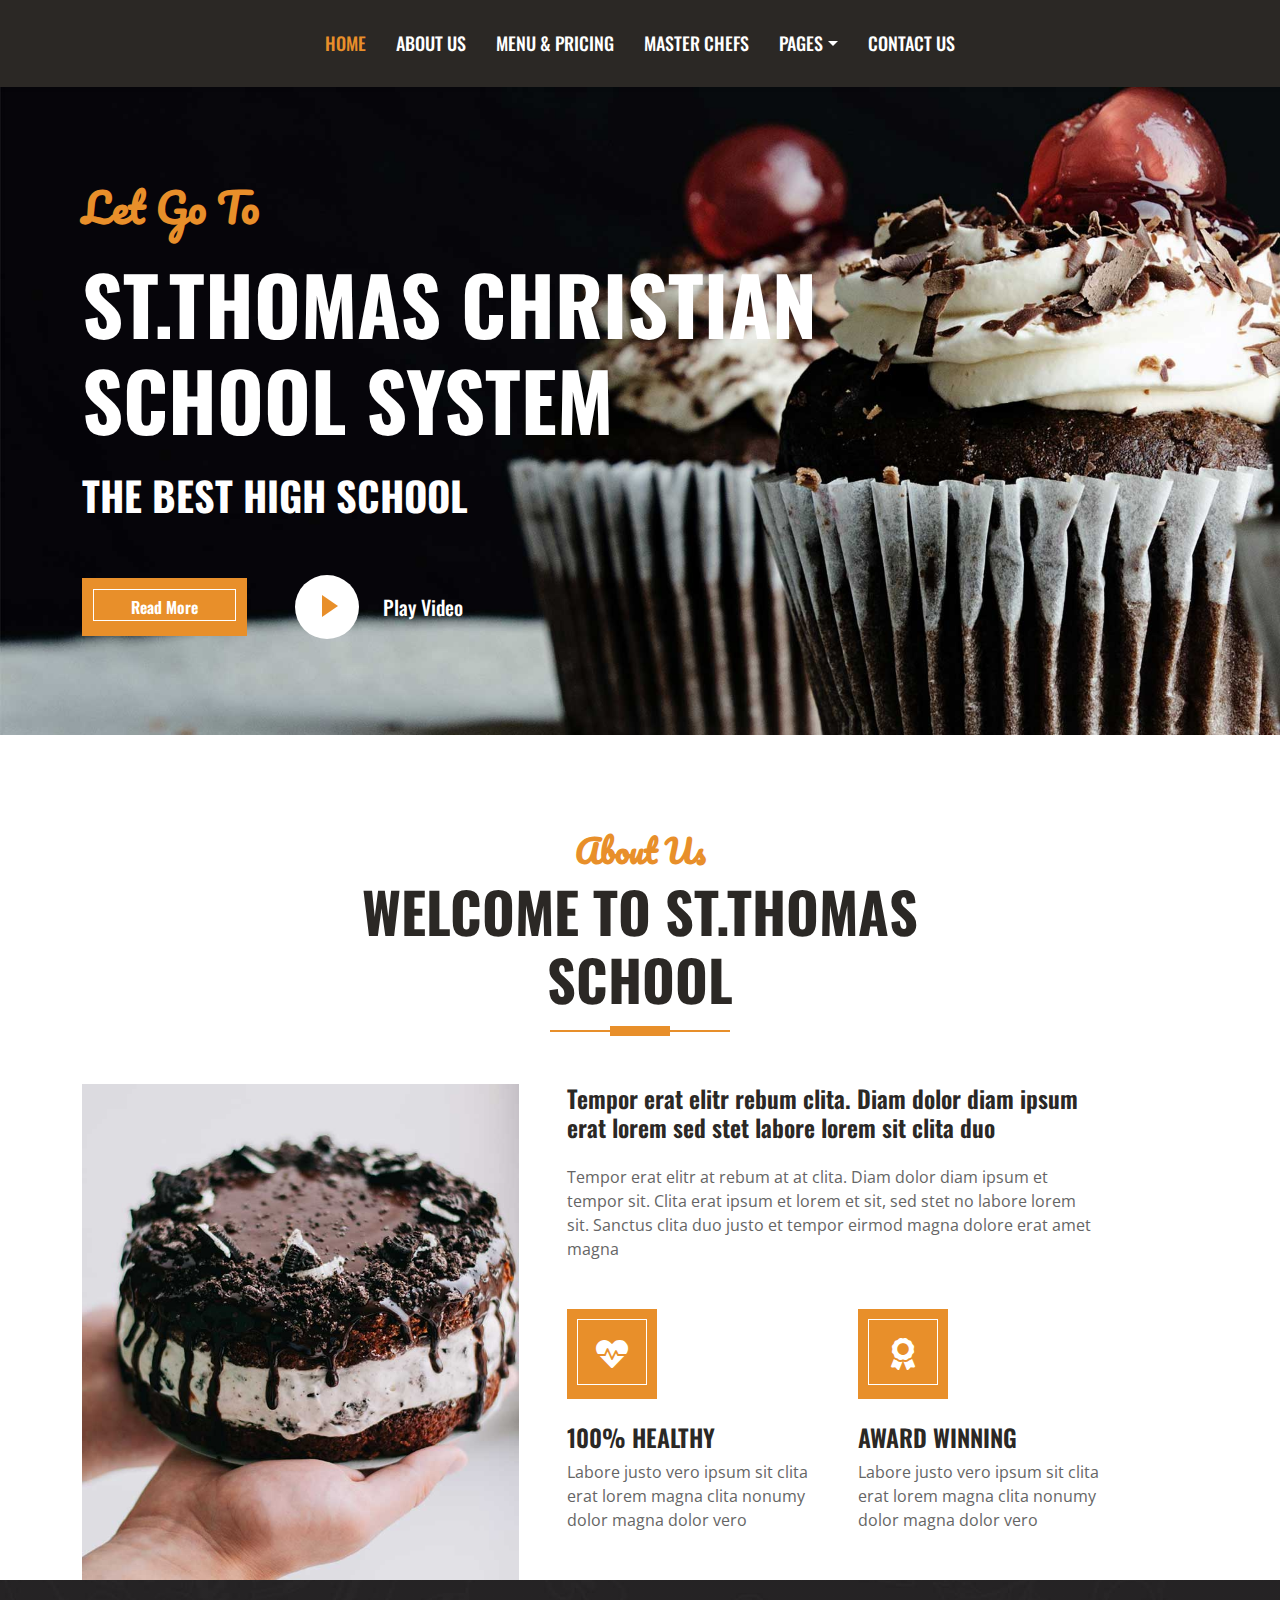
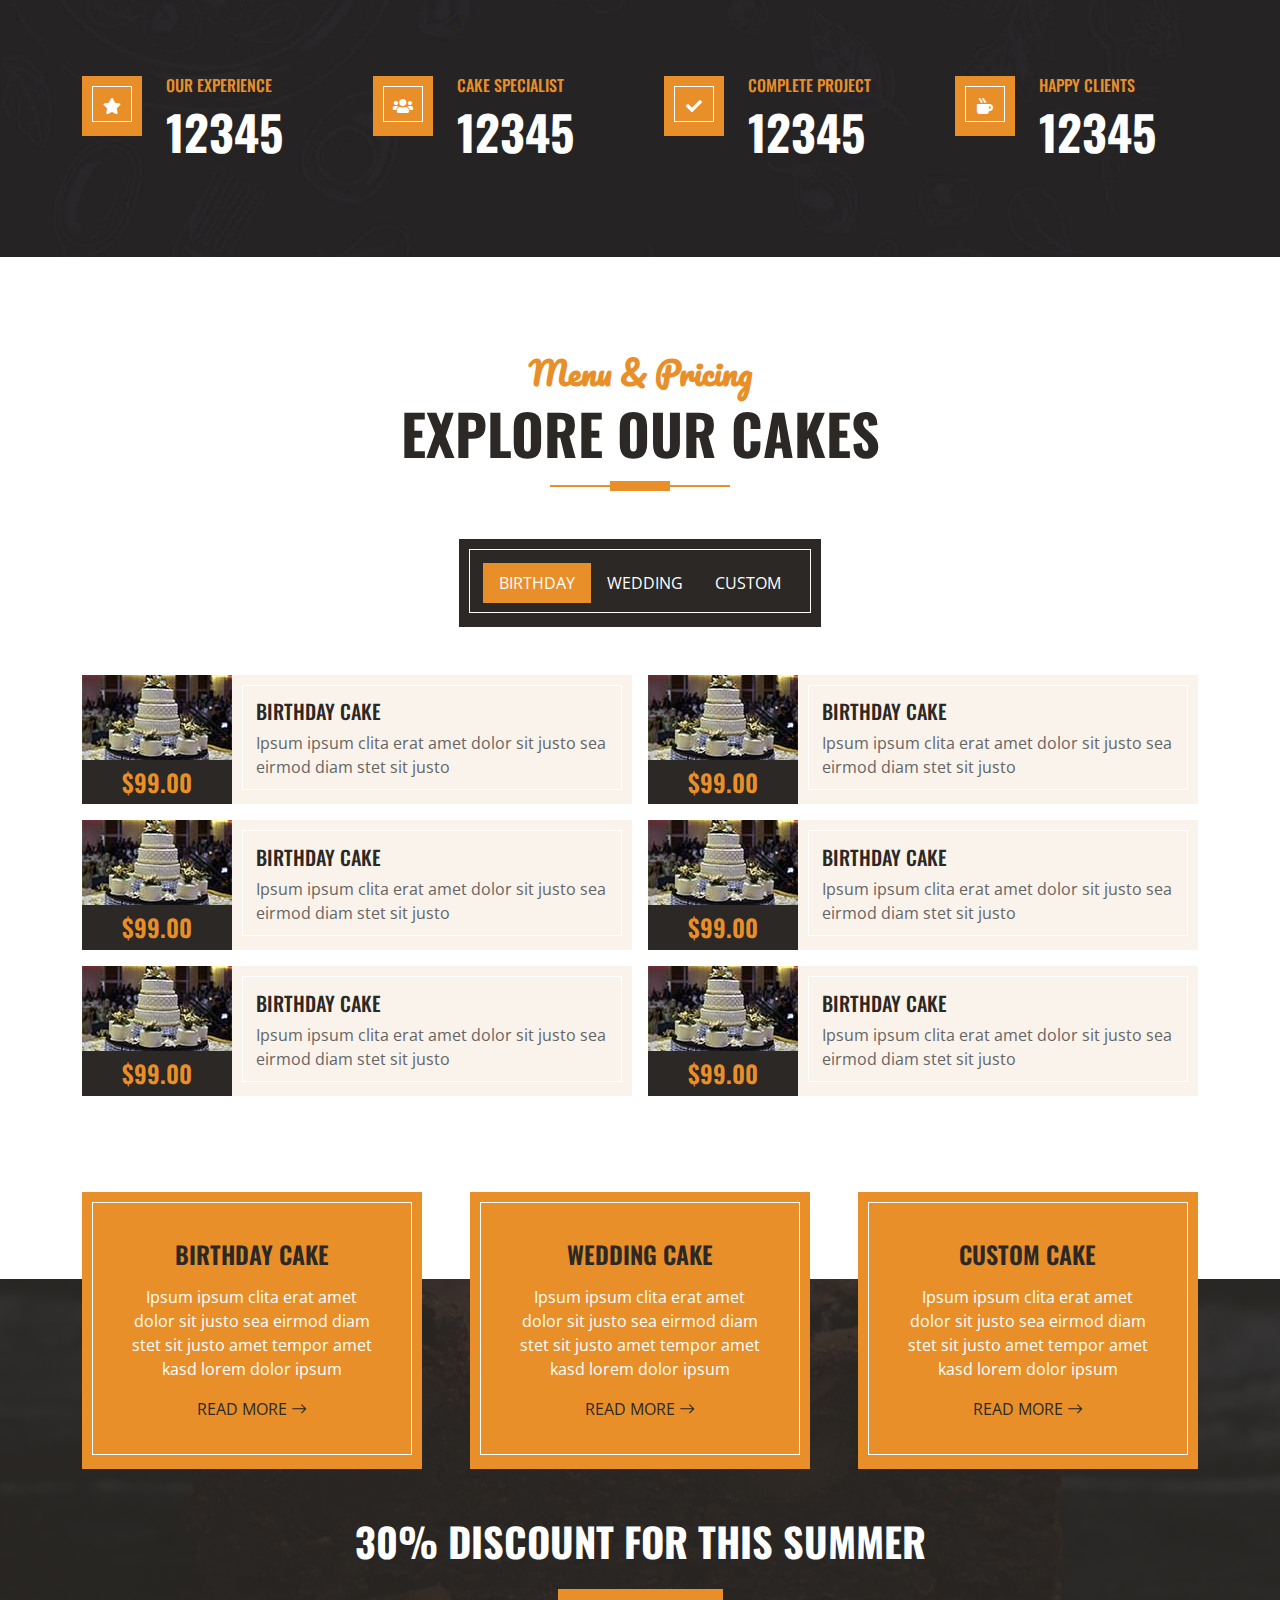
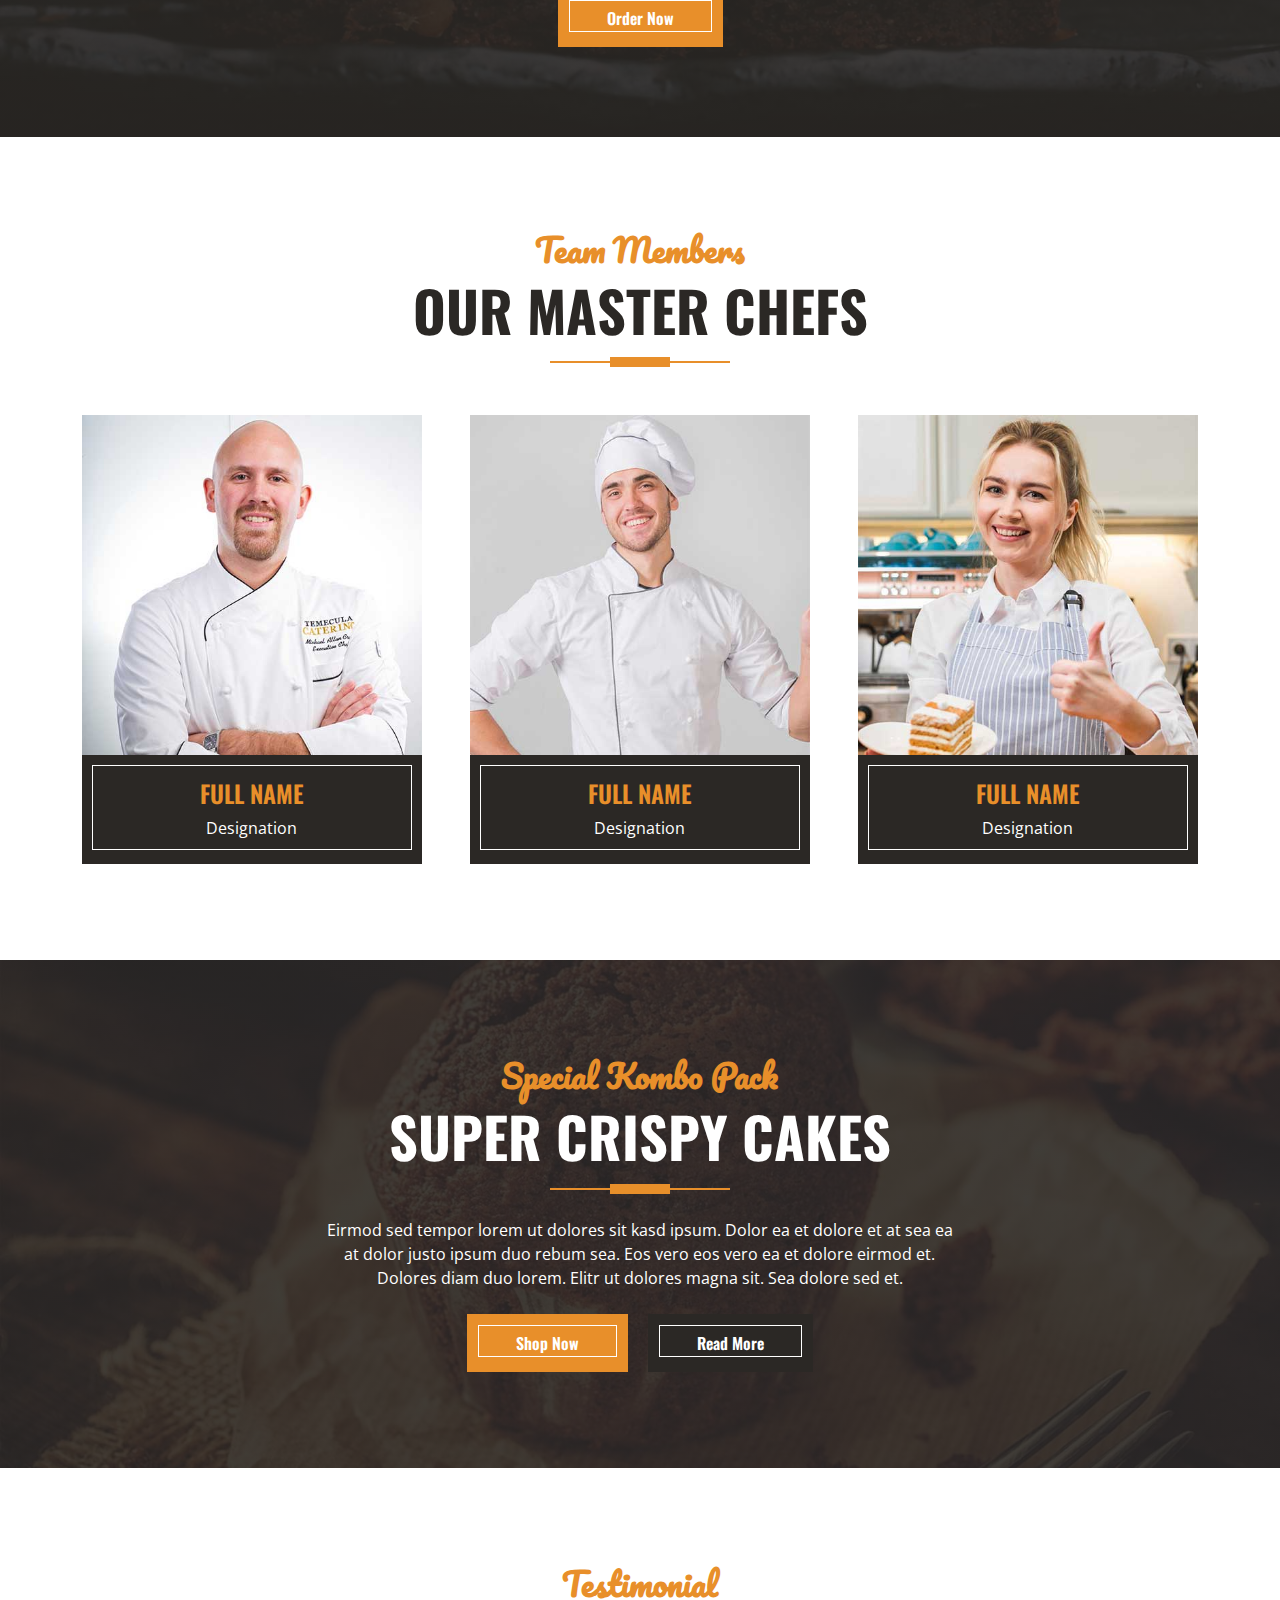
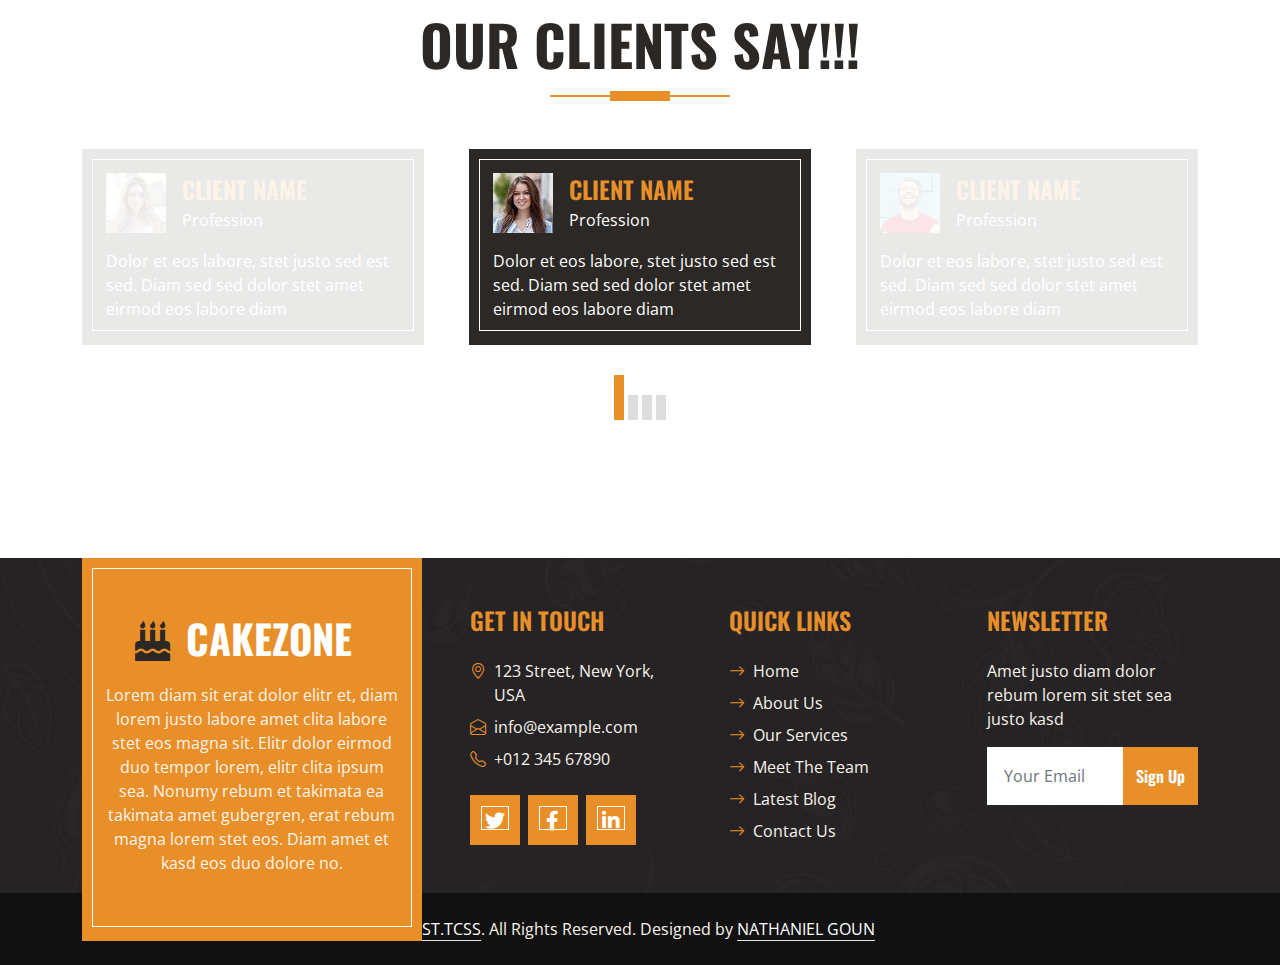
<file: index.html>
<!DOCTYPE html>
<html lang="en">

<head>
    <meta charset="utf-8">
    <title>st.thomas school </title>
    <meta content="width=device-width, initial-scale=1.0" name="viewport">
    <meta content="Free HTML Templates" name="keywords">
    <meta content="Free HTML Templates" name="description">

    <!-- Favicon -->
    <link href="img/favicon.ico" rel="icon">

    <!-- Google Web Fonts -->
    <link rel="preconnect" href="https://fonts.googleapis.com">
    <link rel="preconnect" href="https://fonts.gstatic.com" crossorigin>
    <link href="https://fonts.googleapis.com/css2?family=Open+Sans:wght@400;600&family=Oswald:wght@500;600;700&family=Pacifico&display=swap" rel="stylesheet"> 

    <!-- Icon Font Stylesheet -->
    <link href="https://cdnjs.cloudflare.com/ajax/libs/font-awesome/5.10.0/css/all.min.css" rel="stylesheet">
    <link href="https://cdn.jsdelivr.net/npm/bootstrap-icons@1.4.1/font/bootstrap-icons.css" rel="stylesheet">

    <!-- Libraries Stylesheet -->
    <link href="lib/owlcarousel/assets/owl.carousel.min.css" rel="stylesheet">

    <!-- Customized Bootstrap Stylesheet -->
    <link href="css/bootstrap.min.css" rel="stylesheet">

    <!-- Template Stylesheet -->
    <link href="css/style.css" rel="stylesheet">
</head>

<body>
   
    <!-- Topbar End -->


    <!-- Navbar Start -->
    <nav class="navbar navbar-expand-lg bg-dark navbar-dark shadow-sm py-3 py-lg-0 px-3 px-lg-0">
        <a href="index.html" class="navbar-brand d-block d-lg-none">
            <h1 class="m-0 text-uppercase text-white"><i class="fa fa-birthday-cake fs-1 text-primary me-3"></i>CakeZone</h1>
        </a>
        <button class="navbar-toggler" type="button" data-bs-toggle="collapse" data-bs-target="#navbarCollapse">
            <span class="navbar-toggler-icon"></span>
        </button>
        <div class="collapse navbar-collapse" id="navbarCollapse">
            <div class="navbar-nav ms-auto mx-lg-auto py-0">
                <a href="index.html" class="nav-item nav-link active">Home</a>
                <a href="about.html" class="nav-item nav-link">About Us</a>
                <a href="menu.html" class="nav-item nav-link">Menu & Pricing</a>
                <a href="team.html" class="nav-item nav-link">Master Chefs</a>
                <div class="nav-item dropdown">
                    <a href="#" class="nav-link dropdown-toggle" data-bs-toggle="dropdown">Pages</a>
                    <div class="dropdown-menu m-0">
                        <a href="service.html" class="dropdown-item">Our Service</a>
                        <a href="testimonial.html" class="dropdown-item">Testimonial</a>
                    </div>
                </div>
                <a href="contact.html" class="nav-item nav-link">Contact Us</a>
            </div>
        </div>
    </nav>
    <!-- Navbar End -->


    <!-- Hero Start -->
    <div class="container-fluid bg-primary py-5 mb-5 hero-header">
        <div class="container py-5">
            <div class="row justify-content-start">
                <div class="col-lg-8 text-center text-lg-start">
                    <h1 class="font-secondary text-primary mb-4">Let Go To</h1>
                    <h1 class="display-1 text-uppercase text-white mb-4">St.Thomas Christian School System</h1>
                    <h1 class="text-uppercase text-white">The Best High School</h1>
                    <div class="d-flex align-items-center justify-content-center justify-content-lg-start pt-5">
                        <a href="" class="btn btn-primary border-inner py-3 px-5 me-5">Read More</a>
                        <button type="button" class="btn-play" data-bs-toggle="modal"
                            data-src="https://www.youtube.com/embed/DWRcNpR6Kdc" data-bs-target="#videoModal">
                            <span></span>
                        </button>
                        <h5 class="font-weight-normal text-white m-0 ms-4 d-none d-sm-block">Play Video</h5>
                    </div>
                </div>
            </div>
        </div>
    </div>
    <!-- Hero End -->


    <!-- Video Modal Start -->
    <div class="modal fade" id="videoModal" tabindex="-1" aria-labelledby="exampleModalLabel" aria-hidden="true">
        <div class="modal-dialog">
            <div class="modal-content rounded-0">
                <div class="modal-header">
                    <h5 class="modal-title" id="exampleModalLabel">Youtube Video</h5>
                    <button type="button" class="btn-close" data-bs-dismiss="modal" aria-label="Close"></button>
                </div>
                <div class="modal-body">
                    <!-- 16:9 aspect ratio -->
                    <div class="ratio ratio-16x9">
                        <iframe class="embed-responsive-item" src="" id="video" allowfullscreen allowscriptaccess="always"
                            allow="autoplay"></iframe>
                    </div>
                </div>
            </div>
        </div>
    </div>
    <!-- Video Modal End -->


    <!-- About Start -->
    <div class="container-fluid pt-5">
        <div class="container">
            <div class="section-title position-relative text-center mx-auto mb-5 pb-3" style="max-width: 600px;">
                <h2 class="text-primary font-secondary">About Us</h2>
                <h1 class="display-4 text-uppercase">Welcome To ST.Thomas School</h1>
            </div>
            <div class="row gx-5">
                <div class="col-lg-5 mb-5 mb-lg-0" style="min-height: 400px;">
                    <div class="position-relative h-100">
                        <img class="position-absolute w-100 h-100" src="img/about.jpg" style="object-fit: cover;">
                    </div>
                </div>
                <div class="col-lg-6 pb-5">
                    <h4 class="mb-4">Tempor erat elitr rebum clita. Diam dolor diam ipsum erat lorem sed stet labore lorem sit clita duo</h4>
                    <p class="mb-5">Tempor erat elitr at rebum at at clita. Diam dolor diam ipsum et tempor sit. Clita erat ipsum et lorem et sit, sed stet no labore lorem sit. Sanctus clita duo justo et tempor eirmod magna dolore erat amet magna</p>
                    <div class="row g-5">
                        <div class="col-sm-6">
                            <div class="d-flex align-items-center justify-content-center bg-primary border-inner mb-4" style="width: 90px; height: 90px;">
                                <i class="fa fa-heartbeat fa-2x text-white"></i>
                            </div>
                            <h4 class="text-uppercase">100% Healthy</h4>
                            <p class="mb-0">Labore justo vero ipsum sit clita erat lorem magna clita nonumy dolor magna dolor vero</p>
                        </div>
                        <div class="col-sm-6">
                            <div class="d-flex align-items-center justify-content-center bg-primary border-inner mb-4" style="width: 90px; height: 90px;">
                                <i class="fa fa-award fa-2x text-white"></i>
                            </div>
                            <h4 class="text-uppercase">Award Winning</h4>
                            <p class="mb-0">Labore justo vero ipsum sit clita erat lorem magna clita nonumy dolor magna dolor vero</p>
                        </div>
                    </div>
                </div>
            </div>
        </div>
    </div>
    <!-- About End -->


    <!-- Facts Start -->
    <div class="container-fluid bg-img py-5 mb-5">
        <div class="container py-5">
            <div class="row gx-5 gy-4">
                <div class="col-lg-3 col-md-6">
                    <div class="d-flex">
                        <div class="bg-primary border-inner d-flex align-items-center justify-content-center mb-3" style="width: 60px; height: 60px;">
                            <i class="fa fa-star text-white"></i>
                        </div>
                        <div class="ps-4">
                            <h6 class="text-primary text-uppercase">Our Experience</h6>
                            <h1 class="display-5 text-white mb-0" data-toggle="counter-up">12345</h1>
                        </div>
                    </div>
                </div>
                <div class="col-lg-3 col-md-6">
                    <div class="d-flex">
                        <div class="bg-primary border-inner d-flex align-items-center justify-content-center mb-3" style="width: 60px; height: 60px;">
                            <i class="fa fa-users text-white"></i>
                        </div>
                        <div class="ps-4">
                            <h6 class="text-primary text-uppercase">Cake Specialist</h6>
                            <h1 class="display-5 text-white mb-0" data-toggle="counter-up">12345</h1>
                        </div>
                    </div>
                </div>
                <div class="col-lg-3 col-md-6">
                    <div class="d-flex">
                        <div class="bg-primary border-inner d-flex align-items-center justify-content-center mb-3" style="width: 60px; height: 60px;">
                            <i class="fa fa-check text-white"></i>
                        </div>
                        <div class="ps-4">
                            <h6 class="text-primary text-uppercase">Complete Project</h6>
                            <h1 class="display-5 text-white mb-0" data-toggle="counter-up">12345</h1>
                        </div>
                    </div>
                </div>
                <div class="col-lg-3 col-md-6">
                    <div class="d-flex">
                        <div class="bg-primary border-inner d-flex align-items-center justify-content-center mb-3" style="width: 60px; height: 60px;">
                            <i class="fa fa-mug-hot text-white"></i>
                        </div>
                        <div class="ps-4">
                            <h6 class="text-primary text-uppercase">Happy Clients</h6>
                            <h1 class="display-5 text-white mb-0" data-toggle="counter-up">12345</h1>
                        </div>
                    </div>
                </div>
            </div>
        </div>
    </div>
    <!-- Facts End -->


    <!-- Products Start -->
    <div class="container-fluid about py-5">
        <div class="container">
            <div class="section-title position-relative text-center mx-auto mb-5 pb-3" style="max-width: 600px;">
                <h2 class="text-primary font-secondary">Menu & Pricing</h2>
                <h1 class="display-4 text-uppercase">Explore Our Cakes</h1>
            </div>
            <div class="tab-class text-center">
                <ul class="nav nav-pills d-inline-flex justify-content-center bg-dark text-uppercase border-inner p-4 mb-5">
                    <li class="nav-item">
                        <a class="nav-link text-white active" data-bs-toggle="pill" href="#tab-1">Birthday</a>
                    </li>
                    <li class="nav-item">
                        <a class="nav-link text-white" data-bs-toggle="pill" href="#tab-2">Wedding</a>
                    </li>
                    <li class="nav-item">
                        <a class="nav-link text-white" data-bs-toggle="pill" href="#tab-3">Custom</a>
                    </li>
                </ul>
                <div class="tab-content">
                    <div id="tab-1" class="tab-pane fade show p-0 active">
                        <div class="row g-3">
                            <div class="col-lg-6">
                                <div class="d-flex h-100">
                                    <div class="flex-shrink-0">
                                        <img class="img-fluid" src="img/cake-1.jpg" alt="" style="width: 150px; height: 85px;">
                                        <h4 class="bg-dark text-primary p-2 m-0">$99.00</h4>
                                    </div>
                                    <div class="d-flex flex-column justify-content-center text-start bg-secondary border-inner px-4">
                                        <h5 class="text-uppercase">Birthday Cake</h5>
                                        <span>Ipsum ipsum clita erat amet dolor sit justo sea eirmod diam stet sit justo</span>
                                    </div>
                                </div>
                            </div>
                            <div class="col-lg-6">
                                <div class="d-flex h-100">
                                    <div class="flex-shrink-0">
                                        <img class="img-fluid" src="img/cake-1.jpg" alt="" style="width: 150px; height: 85px;">
                                        <h4 class="bg-dark text-primary p-2 m-0">$99.00</h4>
                                    </div>
                                    <div class="d-flex flex-column justify-content-center text-start bg-secondary border-inner px-4">
                                        <h5 class="text-uppercase">Birthday Cake</h5>
                                        <span>Ipsum ipsum clita erat amet dolor sit justo sea eirmod diam stet sit justo</span>
                                    </div>
                                </div>
                            </div>
                            <div class="col-lg-6">
                                <div class="d-flex h-100">
                                    <div class="flex-shrink-0">
                                        <img class="img-fluid" src="img/cake-1.jpg" alt="" style="width: 150px; height: 85px;">
                                        <h4 class="bg-dark text-primary p-2 m-0">$99.00</h4>
                                    </div>
                                    <div class="d-flex flex-column justify-content-center text-start bg-secondary border-inner px-4">
                                        <h5 class="text-uppercase">Birthday Cake</h5>
                                        <span>Ipsum ipsum clita erat amet dolor sit justo sea eirmod diam stet sit justo</span>
                                    </div>
                                </div>
                            </div>
                            <div class="col-lg-6">
                                <div class="d-flex h-100">
                                    <div class="flex-shrink-0">
                                        <img class="img-fluid" src="img/cake-1.jpg" alt="" style="width: 150px; height: 85px;">
                                        <h4 class="bg-dark text-primary p-2 m-0">$99.00</h4>
                                    </div>
                                    <div class="d-flex flex-column justify-content-center text-start bg-secondary border-inner px-4">
                                        <h5 class="text-uppercase">Birthday Cake</h5>
                                        <span>Ipsum ipsum clita erat amet dolor sit justo sea eirmod diam stet sit justo</span>
                                    </div>
                                </div>
                            </div>
                            <div class="col-lg-6">
                                <div class="d-flex h-100">
                                    <div class="flex-shrink-0">
                                        <img class="img-fluid" src="img/cake-1.jpg" alt="" style="width: 150px; height: 85px;">
                                        <h4 class="bg-dark text-primary p-2 m-0">$99.00</h4>
                                    </div>
                                    <div class="d-flex flex-column justify-content-center text-start bg-secondary border-inner px-4">
                                        <h5 class="text-uppercase">Birthday Cake</h5>
                                        <span>Ipsum ipsum clita erat amet dolor sit justo sea eirmod diam stet sit justo</span>
                                    </div>
                                </div>
                            </div>
                            <div class="col-lg-6">
                                <div class="d-flex h-100">
                                    <div class="flex-shrink-0">
                                        <img class="img-fluid" src="img/cake-1.jpg" alt="" style="width: 150px; height: 85px;">
                                        <h4 class="bg-dark text-primary p-2 m-0">$99.00</h4>
                                    </div>
                                    <div class="d-flex flex-column justify-content-center text-start bg-secondary border-inner px-4">
                                        <h5 class="text-uppercase">Birthday Cake</h5>
                                        <span>Ipsum ipsum clita erat amet dolor sit justo sea eirmod diam stet sit justo</span>
                                    </div>
                                </div>
                            </div>
                        </div>
                    </div>
                    <div id="tab-2" class="tab-pane fade show p-0">
                        <div class="row g-3">
                            <div class="col-lg-6">
                                <div class="d-flex h-100">
                                    <div class="flex-shrink-0">
                                        <img class="img-fluid" src="img/cake-2.jpg" alt="" style="width: 150px; height: 85px;">
                                        <h4 class="bg-dark text-primary p-2 m-0">$99.00</h4>
                                    </div>
                                    <div class="d-flex flex-column justify-content-center text-start bg-secondary border-inner px-4">
                                        <h5 class="text-uppercase">Wedding Cake</h5>
                                        <span>Ipsum ipsum clita erat amet dolor sit justo sea eirmod diam stet sit justo</span>
                                    </div>
                                </div>
                            </div>
                            <div class="col-lg-6">
                                <div class="d-flex h-100">
                                    <div class="flex-shrink-0">
                                        <img class="img-fluid" src="img/cake-2.jpg" alt="" style="width: 150px; height: 85px;">
                                        <h4 class="bg-dark text-primary p-2 m-0">$99.00</h4>
                                    </div>
                                    <div class="d-flex flex-column justify-content-center text-start bg-secondary border-inner px-4">
                                        <h5 class="text-uppercase">Wedding Cake</h5>
                                        <span>Ipsum ipsum clita erat amet dolor sit justo sea eirmod diam stet sit justo</span>
                                    </div>
                                </div>
                            </div>
                            <div class="col-lg-6">
                                <div class="d-flex h-100">
                                    <div class="flex-shrink-0">
                                        <img class="img-fluid" src="img/cake-2.jpg" alt="" style="width: 150px; height: 85px;">
                                        <h4 class="bg-dark text-primary p-2 m-0">$99.00</h4>
                                    </div>
                                    <div class="d-flex flex-column justify-content-center text-start bg-secondary border-inner px-4">
                                        <h5 class="text-uppercase">Wedding Cake</h5>
                                        <span>Ipsum ipsum clita erat amet dolor sit justo sea eirmod diam stet sit justo</span>
                                    </div>
                                </div>
                            </div>
                            <div class="col-lg-6">
                                <div class="d-flex h-100">
                                    <div class="flex-shrink-0">
                                        <img class="img-fluid" src="img/cake-2.jpg" alt="" style="width: 150px; height: 85px;">
                                        <h4 class="bg-dark text-primary p-2 m-0">$99.00</h4>
                                    </div>
                                    <div class="d-flex flex-column justify-content-center text-start bg-secondary border-inner px-4">
                                        <h5 class="text-uppercase">Wedding Cake</h5>
                                        <span>Ipsum ipsum clita erat amet dolor sit justo sea eirmod diam stet sit justo</span>
                                    </div>
                                </div>
                            </div>
                            <div class="col-lg-6">
                                <div class="d-flex h-100">
                                    <div class="flex-shrink-0">
                                        <img class="img-fluid" src="img/cake-2.jpg" alt="" style="width: 150px; height: 85px;">
                                        <h4 class="bg-dark text-primary p-2 m-0">$99.00</h4>
                                    </div>
                                    <div class="d-flex flex-column justify-content-center text-start bg-secondary border-inner px-4">
                                        <h5 class="text-uppercase">Wedding Cake</h5>
                                        <span>Ipsum ipsum clita erat amet dolor sit justo sea eirmod diam stet sit justo</span>
                                    </div>
                                </div>
                            </div>
                            <div class="col-lg-6">
                                <div class="d-flex h-100">
                                    <div class="flex-shrink-0">
                                        <img class="img-fluid" src="img/cake-2.jpg" alt="" style="width: 150px; height: 85px;">
                                        <h4 class="bg-dark text-primary p-2 m-0">$99.00</h4>
                                    </div>
                                    <div class="d-flex flex-column justify-content-center text-start bg-secondary border-inner px-4">
                                        <h5 class="text-uppercase">Wedding Cake</h5>
                                        <span>Ipsum ipsum clita erat amet dolor sit justo sea eirmod diam stet sit justo</span>
                                    </div>
                                </div>
                            </div>
                        </div>
                    </div>
                    <div id="tab-3" class="tab-pane fade show p-0">
                        <div class="row g-3">
                            <div class="col-lg-6">
                                <div class="d-flex h-100">
                                    <div class="flex-shrink-0">
                                        <img class="img-fluid" src="img/cake-3.jpg" alt="" style="width: 150px; height: 85px;">
                                        <h4 class="bg-dark text-primary p-2 m-0">$99.00</h4>
                                    </div>
                                    <div class="d-flex flex-column justify-content-center text-start bg-secondary border-inner px-4">
                                        <h5 class="text-uppercase">Custom Cake</h5>
                                        <span>Ipsum ipsum clita erat amet dolor sit justo sea eirmod diam stet sit justo</span>
                                    </div>
                                </div>
                            </div>
                            <div class="col-lg-6">
                                <div class="d-flex h-100">
                                    <div class="flex-shrink-0">
                                        <img class="img-fluid" src="img/cake-3.jpg" alt="" style="width: 150px; height: 85px;">
                                        <h4 class="bg-dark text-primary p-2 m-0">$99.00</h4>
                                    </div>
                                    <div class="d-flex flex-column justify-content-center text-start bg-secondary border-inner px-4">
                                        <h5 class="text-uppercase">Custom Cake</h5>
                                        <span>Ipsum ipsum clita erat amet dolor sit justo sea eirmod diam stet sit justo</span>
                                    </div>
                                </div>
                            </div>
                            <div class="col-lg-6">
                                <div class="d-flex h-100">
                                    <div class="flex-shrink-0">
                                        <img class="img-fluid" src="img/cake-3.jpg" alt="" style="width: 150px; height: 85px;">
                                        <h4 class="bg-dark text-primary p-2 m-0">$99.00</h4>
                                    </div>
                                    <div class="d-flex flex-column justify-content-center text-start bg-secondary border-inner px-4">
                                        <h5 class="text-uppercase">Custom Cake</h5>
                                        <span>Ipsum ipsum clita erat amet dolor sit justo sea eirmod diam stet sit justo</span>
                                    </div>
                                </div>
                            </div>
                            <div class="col-lg-6">
                                <div class="d-flex h-100">
                                    <div class="flex-shrink-0">
                                        <img class="img-fluid" src="img/cake-3.jpg" alt="" style="width: 150px; height: 85px;">
                                        <h4 class="bg-dark text-primary p-2 m-0">$99.00</h4>
                                    </div>
                                    <div class="d-flex flex-column justify-content-center text-start bg-secondary border-inner px-4">
                                        <h5 class="text-uppercase">Custom Cake</h5>
                                        <span>Ipsum ipsum clita erat amet dolor sit justo sea eirmod diam stet sit justo</span>
                                    </div>
                                </div>
                            </div>
                            <div class="col-lg-6">
                                <div class="d-flex h-100">
                                    <div class="flex-shrink-0">
                                        <img class="img-fluid" src="img/cake-3.jpg" alt="" style="width: 150px; height: 85px;">
                                        <h4 class="bg-dark text-primary p-2 m-0">$99.00</h4>
                                    </div>
                                    <div class="d-flex flex-column justify-content-center text-start bg-secondary border-inner px-4">
                                        <h5 class="text-uppercase">Custom Cake</h5>
                                        <span>Ipsum ipsum clita erat amet dolor sit justo sea eirmod diam stet sit justo</span>
                                    </div>
                                </div>
                            </div>
                            <div class="col-lg-6">
                                <div class="d-flex h-100">
                                    <div class="flex-shrink-0">
                                        <img class="img-fluid" src="img/cake-3.jpg" alt="" style="width: 150px; height: 85px;">
                                        <h4 class="bg-dark text-primary p-2 m-0">$99.00</h4>
                                    </div>
                                    <div class="d-flex flex-column justify-content-center text-start bg-secondary border-inner px-4">
                                        <h5 class="text-uppercase">Custom Cake</h5>
                                        <span>Ipsum ipsum clita erat amet dolor sit justo sea eirmod diam stet sit justo</span>
                                    </div>
                                </div>
                            </div>
                        </div>
                    </div>
                </div>
            </div>
        </div>
    </div>
    <!-- Products End -->


    <!-- Service Start -->
    <div class="container-fluid service position-relative px-5 mt-5" style="margin-bottom: 135px;">
        <div class="container">
            <div class="row g-5">
                <div class="col-lg-4 col-md-6">
                    <div class="bg-primary border-inner text-center text-white p-5">
                        <h4 class="text-uppercase mb-3">Birthday Cake</h4>
                        <p>Ipsum ipsum clita erat amet dolor sit justo sea eirmod diam stet sit justo amet tempor amet kasd lorem dolor ipsum</p>
                        <a class="text-uppercase text-dark" href="">Read More <i class="bi bi-arrow-right"></i></a>
                    </div>
                </div>
                <div class="col-lg-4 col-md-6">
                    <div class="bg-primary border-inner text-center text-white p-5">
                        <h4 class="text-uppercase mb-3">Wedding Cake</h4>
                        <p>Ipsum ipsum clita erat amet dolor sit justo sea eirmod diam stet sit justo amet tempor amet kasd lorem dolor ipsum</p>
                        <a class="text-uppercase text-dark" href="">Read More <i class="bi bi-arrow-right"></i></a>
                    </div>
                </div>
                <div class="col-lg-4 col-md-6">
                    <div class="bg-primary border-inner text-center text-white p-5">
                        <h4 class="text-uppercase mb-3">Custom Cake</h4>
                        <p>Ipsum ipsum clita erat amet dolor sit justo sea eirmod diam stet sit justo amet tempor amet kasd lorem dolor ipsum</p>
                        <a class="text-uppercase text-dark" href="">Read More <i class="bi bi-arrow-right"></i></a>
                    </div>
                </div>
                <div class="col-lg-12 col-md-6 text-center">
                    <h1 class="text-uppercase text-light mb-4">30% Discount For This Summer</h1>
                    <a href="" class="btn btn-primary border-inner py-3 px-5">Order Now</a>
                </div>
            </div>
        </div>
    </div>
    <!-- Service Start -->


    <!-- Team Start -->
    <div class="container-fluid py-5">
        <div class="container">
            <div class="section-title position-relative text-center mx-auto mb-5 pb-3" style="max-width: 600px;">
                <h2 class="text-primary font-secondary">Team Members</h2>
                <h1 class="display-4 text-uppercase">Our Master Chefs</h1>
            </div>
            <div class="row g-5">
                <div class="col-lg-4 col-md-6">
                    <div class="team-item">
                        <div class="position-relative overflow-hidden">
                            <img class="img-fluid w-100" src="img/team-1.jpg" alt="">
                            <div class="team-overlay w-100 h-100 position-absolute top-50 start-50 translate-middle d-flex align-items-center justify-content-center">
                                <div class="d-flex align-items-center justify-content-start">
                                    <a class="btn btn-lg btn-primary btn-lg-square border-inner rounded-0 mx-1" href="#"><i class="fab fa-twitter fw-normal"></i></a>
                                    <a class="btn btn-lg btn-primary btn-lg-square border-inner rounded-0 mx-1" href="#"><i class="fab fa-facebook-f fw-normal"></i></a>
                                    <a class="btn btn-lg btn-primary btn-lg-square border-inner rounded-0 mx-1" href="#"><i class="fab fa-linkedin-in fw-normal"></i></a>
                                </div>
                            </div>
                        </div>
                        <div class="bg-dark border-inner text-center p-4">
                            <h4 class="text-uppercase text-primary">Full Name</h4>
                            <p class="text-white m-0">Designation</p>
                        </div>
                    </div>
                </div>
                <div class="col-lg-4 col-md-6">
                    <div class="team-item">
                        <div class="position-relative overflow-hidden">
                            <img class="img-fluid w-100" src="img/team-2.jpg" alt="">
                            <div class="team-overlay w-100 h-100 position-absolute top-50 start-50 translate-middle d-flex align-items-center justify-content-center">
                                <div class="d-flex align-items-center justify-content-start">
                                    <a class="btn btn-lg btn-primary btn-lg-square border-inner rounded-0 mx-1" href="#"><i class="fab fa-twitter fw-normal"></i></a>
                                    <a class="btn btn-lg btn-primary btn-lg-square border-inner rounded-0 mx-1" href="#"><i class="fab fa-facebook-f fw-normal"></i></a>
                                    <a class="btn btn-lg btn-primary btn-lg-square border-inner rounded-0 mx-1" href="#"><i class="fab fa-linkedin-in fw-normal"></i></a>
                                </div>
                            </div>
                        </div>
                        <div class="bg-dark border-inner text-center p-4">
                            <h4 class="text-uppercase text-primary">Full Name</h4>
                            <p class="text-white m-0">Designation</p>
                        </div>
                    </div>
                </div>
                <div class="col-lg-4 col-md-6">
                    <div class="team-item">
                        <div class="position-relative overflow-hidden">
                            <img class="img-fluid w-100" src="img/team-3.jpg" alt="">
                            <div class="team-overlay w-100 h-100 position-absolute top-50 start-50 translate-middle d-flex align-items-center justify-content-center">
                                <div class="d-flex align-items-center justify-content-start">
                                    <a class="btn btn-lg btn-primary btn-lg-square border-inner rounded-0 mx-1" href="#"><i class="fab fa-twitter fw-normal"></i></a>
                                    <a class="btn btn-lg btn-primary btn-lg-square border-inner rounded-0 mx-1" href="#"><i class="fab fa-facebook-f fw-normal"></i></a>
                                    <a class="btn btn-lg btn-primary btn-lg-square border-inner rounded-0 mx-1" href="#"><i class="fab fa-linkedin-in fw-normal"></i></a>
                                </div>
                            </div>
                        </div>
                        <div class="bg-dark border-inner text-center p-4">
                            <h4 class="text-uppercase text-primary">Full Name</h4>
                            <p class="text-white m-0">Designation</p>
                        </div>
                    </div>
                </div>
            </div>
        </div>
    </div>
    <!-- Team End -->


    <!-- Offer Start -->
    <div class="container-fluid bg-offer my-5 py-5">
        <div class="container py-5">
            <div class="row gx-5 justify-content-center">
                <div class="col-lg-7 text-center">
                    <div class="section-title position-relative text-center mx-auto mb-4 pb-3" style="max-width: 600px;">
                        <h2 class="text-primary font-secondary">Special Kombo Pack</h2>
                        <h1 class="display-4 text-uppercase text-white">Super Crispy Cakes</h1>
                    </div>
                    <p class="text-white mb-4">Eirmod sed tempor lorem ut dolores sit kasd ipsum. Dolor ea et dolore et at sea ea at dolor justo ipsum duo rebum sea. Eos vero eos vero ea et dolore eirmod et. Dolores diam duo lorem. Elitr ut dolores magna sit. Sea dolore sed et.</p>
                    <a href="" class="btn btn-primary border-inner py-3 px-5 me-3">Shop Now</a>
                    <a href="" class="btn btn-dark border-inner py-3 px-5">Read More</a>
                </div>
            </div>
        </div>
    </div>
    <!-- Offer End -->


    <!-- Testimonial Start -->
    <div class="container-fluid py-5">
        <div class="container">
            <div class="section-title position-relative text-center mx-auto mb-5 pb-3" style="max-width: 600px;">
                <h2 class="text-primary font-secondary">Testimonial</h2>
                <h1 class="display-4 text-uppercase">Our Clients Say!!!</h1>
            </div>
            <div class="owl-carousel testimonial-carousel">
                <div class="testimonial-item bg-dark text-white border-inner p-4">
                    <div class="d-flex align-items-center mb-3">
                        <img class="img-fluid flex-shrink-0" src="img/testimonial-1.jpg" style="width: 60px; height: 60px;">
                        <div class="ps-3">
                            <h4 class="text-primary text-uppercase mb-1">Client Name</h4>
                            <span>Profession</span>
                        </div>
                    </div>
                    <p class="mb-0">Dolor et eos labore, stet justo sed est sed. Diam sed sed dolor stet amet eirmod eos labore diam
                    </p>
                </div>
                <div class="testimonial-item bg-dark text-white border-inner p-4">
                    <div class="d-flex align-items-center mb-3">
                        <img class="img-fluid flex-shrink-0" src="img/testimonial-2.jpg" style="width: 60px; height: 60px;">
                        <div class="ps-3">
                            <h4 class="text-primary text-uppercase mb-1">Client Name</h4>
                            <span>Profession</span>
                        </div>
                    </div>
                    <p class="mb-0">Dolor et eos labore, stet justo sed est sed. Diam sed sed dolor stet amet eirmod eos labore diam
                    </p>
                </div>
                <div class="testimonial-item bg-dark text-white border-inner p-4">
                    <div class="d-flex align-items-center mb-3">
                        <img class="img-fluid flex-shrink-0" src="img/testimonial-3.jpg" style="width: 60px; height: 60px;">
                        <div class="ps-3">
                            <h4 class="text-primary text-uppercase mb-1">Client Name</h4>
                            <span>Profession</span>
                        </div>
                    </div>
                    <p class="mb-0">Dolor et eos labore, stet justo sed est sed. Diam sed sed dolor stet amet eirmod eos labore diam
                    </p>
                </div>
                <div class="testimonial-item bg-dark text-white border-inner p-4">
                    <div class="d-flex align-items-center mb-3">
                        <img class="img-fluid flex-shrink-0" src="img/testimonial-4.jpg" style="width: 60px; height: 60px;">
                        <div class="ps-3">
                            <h4 class="text-primary text-uppercase mb-1">Client Name</h4>
                            <span>Profession</span>
                        </div>
                    </div>
                    <p class="mb-0">Dolor et eos labore, stet justo sed est sed. Diam sed sed dolor stet amet eirmod eos labore diam
                    </p>
                </div>
            </div>
        </div>
    </div>
    <!-- Testimonial End -->
    

    <!-- Footer Start -->
    <div class="container-fluid bg-img text-secondary" style="margin-top: 90px">
        <div class="container">
            <div class="row gx-5">
                <div class="col-lg-4 col-md-6 mb-lg-n5">
                    <div class="d-flex flex-column align-items-center justify-content-center text-center h-100 bg-primary border-inner p-4">
                        <a href="index.html" class="navbar-brand">
                            <h1 class="m-0 text-uppercase text-white"><i class="fa fa-birthday-cake fs-1 text-dark me-3"></i>CakeZone</h1>
                        </a>
                        <p class="mt-3">Lorem diam sit erat dolor elitr et, diam lorem justo labore amet clita labore stet eos magna sit. Elitr dolor eirmod duo tempor lorem, elitr clita ipsum sea. Nonumy rebum et takimata ea takimata amet gubergren, erat rebum magna lorem stet eos. Diam amet et kasd eos duo dolore no.</p>
                    </div>
                </div>
                <div class="col-lg-8 col-md-6">
                    <div class="row gx-5">
                        <div class="col-lg-4 col-md-12 pt-5 mb-5">
                            <h4 class="text-primary text-uppercase mb-4">Get In Touch</h4>
                            <div class="d-flex mb-2">
                                <i class="bi bi-geo-alt text-primary me-2"></i>
                                <p class="mb-0">123 Street, New York, USA</p>
                            </div>
                            <div class="d-flex mb-2">
                                <i class="bi bi-envelope-open text-primary me-2"></i>
                                <p class="mb-0">info@example.com</p>
                            </div>
                            <div class="d-flex mb-2">
                                <i class="bi bi-telephone text-primary me-2"></i>
                                <p class="mb-0">+012 345 67890</p>
                            </div>
                            <div class="d-flex mt-4">
                                <a class="btn btn-lg btn-primary btn-lg-square border-inner rounded-0 me-2" href="#"><i class="fab fa-twitter fw-normal"></i></a>
                                <a class="btn btn-lg btn-primary btn-lg-square border-inner rounded-0 me-2" href="#"><i class="fab fa-facebook-f fw-normal"></i></a>
                                <a class="btn btn-lg btn-primary btn-lg-square border-inner rounded-0 me-2" href="#"><i class="fab fa-linkedin-in fw-normal"></i></a>
                            </div>
                        </div>
                        <div class="col-lg-4 col-md-12 pt-0 pt-lg-5 mb-5">
                            <h4 class="text-primary text-uppercase mb-4">Quick Links</h4>
                            <div class="d-flex flex-column justify-content-start">
                                <a class="text-secondary mb-2" href="#"><i class="bi bi-arrow-right text-primary me-2"></i>Home</a>
                                <a class="text-secondary mb-2" href="#"><i class="bi bi-arrow-right text-primary me-2"></i>About Us</a>
                                <a class="text-secondary mb-2" href="#"><i class="bi bi-arrow-right text-primary me-2"></i>Our Services</a>
                                <a class="text-secondary mb-2" href="#"><i class="bi bi-arrow-right text-primary me-2"></i>Meet The Team</a>
                                <a class="text-secondary mb-2" href="#"><i class="bi bi-arrow-right text-primary me-2"></i>Latest Blog</a>
                                <a class="text-secondary" href="#"><i class="bi bi-arrow-right text-primary me-2"></i>Contact Us</a>
                            </div>
                        </div>
                        <div class="col-lg-4 col-md-12 pt-0 pt-lg-5 mb-5">
                            <h4 class="text-primary text-uppercase mb-4">Newsletter</h4>
                            <p>Amet justo diam dolor rebum lorem sit stet sea justo kasd</p>
                            <form action="">
                                <div class="input-group">
                                    <input type="text" class="form-control border-white p-3" placeholder="Your Email">
                                    <button class="btn btn-primary">Sign Up</button>
                                </div>
                            </form>
                        </div>
                    </div>
                </div>
            </div>
        </div>
    </div>
    <div class="container-fluid text-secondary py-4" style="background: #111111;">
        <div class="container text-center">
            <p class="mb-0">&copy; <a class="text-white border-bottom" href="#">ST.TCSS</a>. All Rights Reserved. Designed by <a class="text-white border-bottom" href="https://htmlcodex.com">NATHANIEL GOUN</a></p>
        </div>
    </div>
    <!-- Footer End -->


    <!-- Back to Top -->
    <a href="#" class="btn btn-primary border-inner py-3 fs-4 back-to-top"><i class="bi bi-arrow-up"></i></a>


    <!-- JavaScript Libraries -->
    <script src="https://code.jquery.com/jquery-3.4.1.min.js"></script>
    <script src="https://cdn.jsdelivr.net/npm/bootstrap@5.0.0/dist/js/bootstrap.bundle.min.js"></script>
    <script src="lib/easing/easing.min.js"></script>
    <script src="lib/waypoints/waypoints.min.js"></script>
    <script src="lib/counterup/counterup.min.js"></script>
    <script src="lib/owlcarousel/owl.carousel.min.js"></script>

    <!-- Template Javascript -->
    <script src="js/main.js"></script>
</body>

</html>
</file>
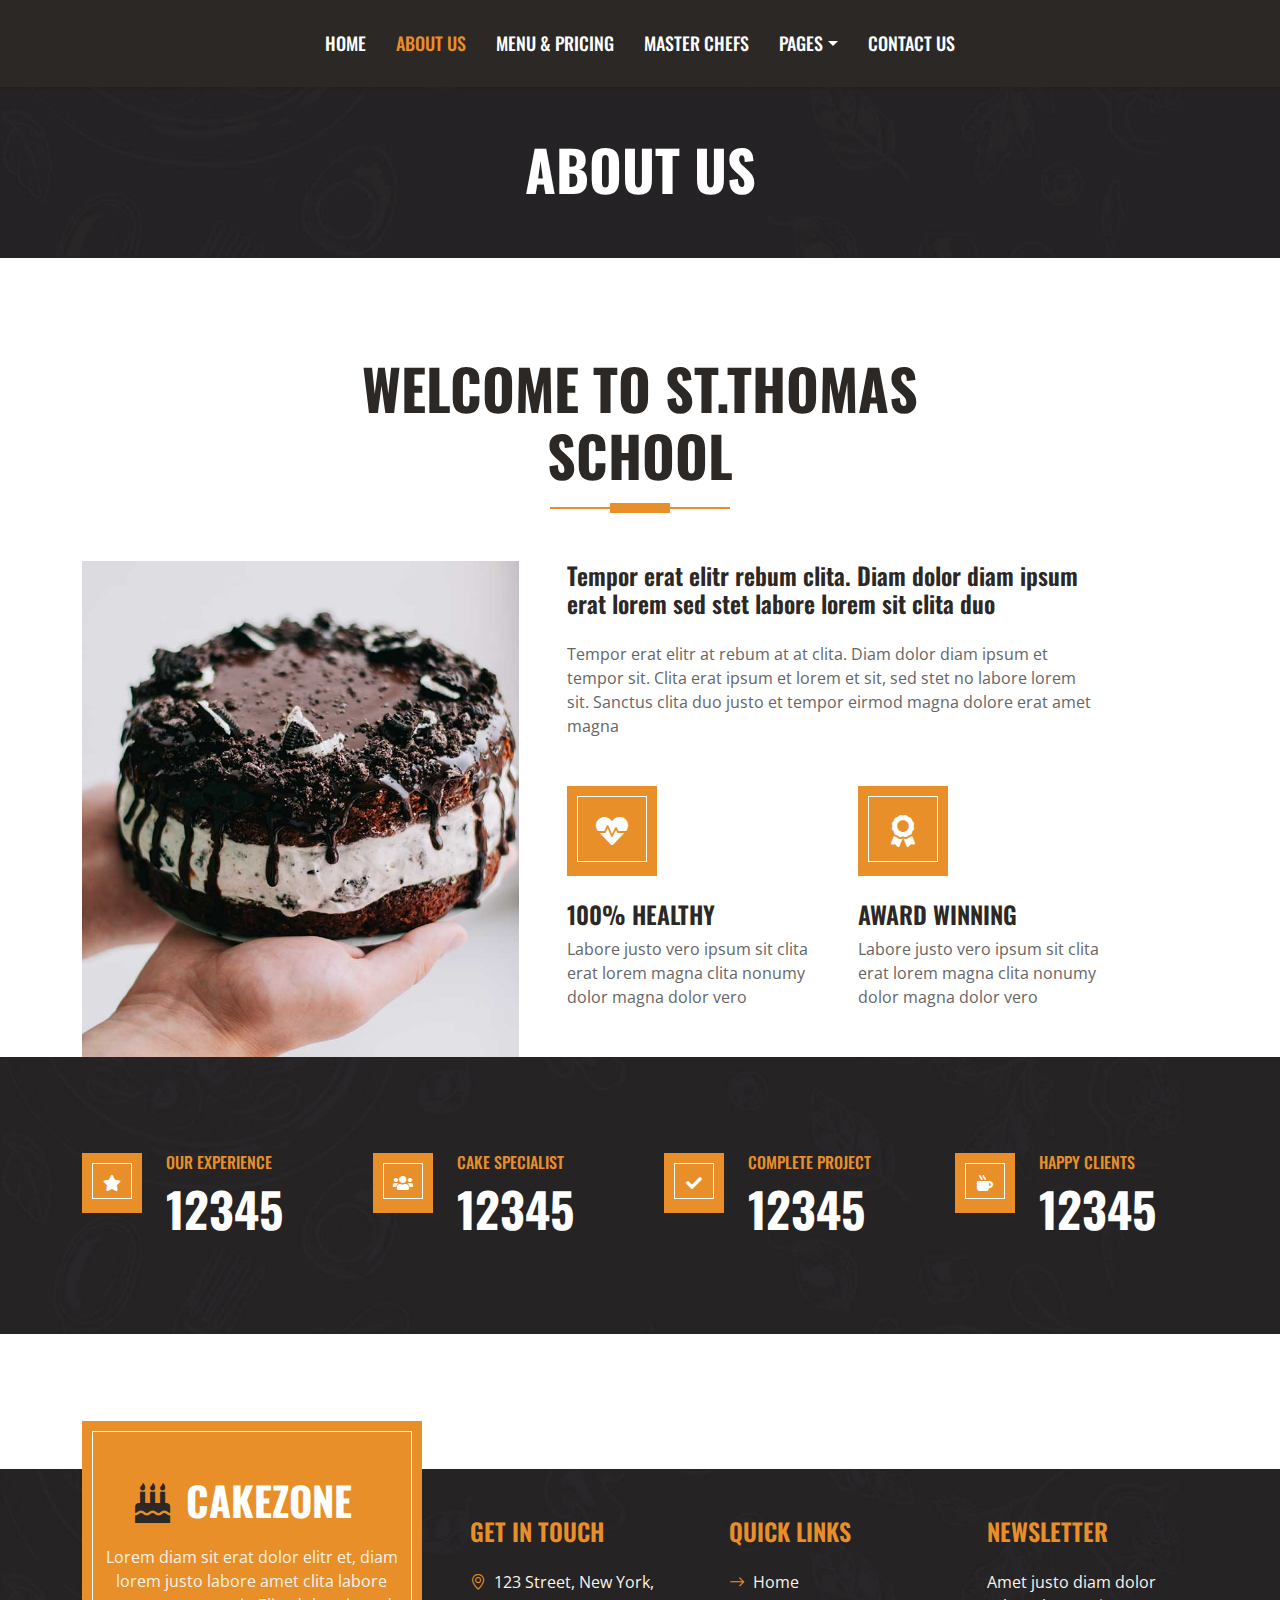
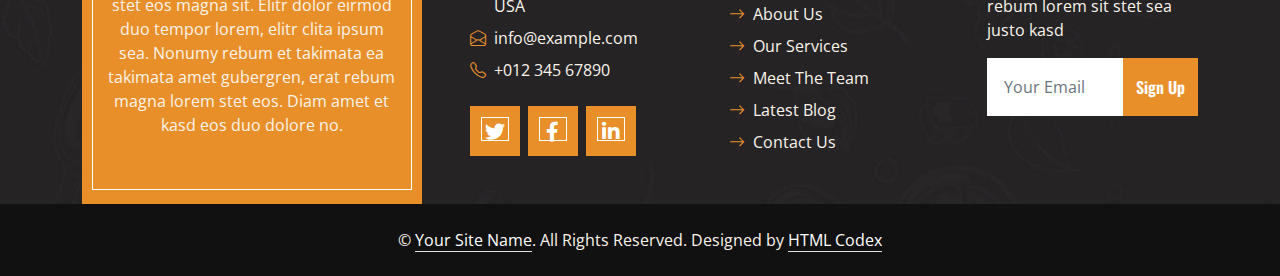
<file: about.html>
<!DOCTYPE html>
<html lang="en">

<head>
    <meta charset="utf-8">
    <title>ST THOMAS SCHOOL SYSTEM</title>
    <meta content="width=device-width, initial-scale=1.0" name="viewport">
    <meta content="Free HTML Templates" name="keywords">
    <meta content="Free HTML Templates" name="description">

    <!-- Favicon -->
    <link href="img/favicon.ico" rel="icon">

    <!-- Google Web Fonts -->
    <link rel="preconnect" href="https://fonts.googleapis.com">
    <link rel="preconnect" href="https://fonts.gstatic.com" crossorigin>
    <link href="https://fonts.googleapis.com/css2?family=Open+Sans:wght@400;600&family=Oswald:wght@500;600;700&family=Pacifico&display=swap" rel="stylesheet"> 

    <!-- Icon Font Stylesheet -->
    <link href="https://cdnjs.cloudflare.com/ajax/libs/font-awesome/5.10.0/css/all.min.css" rel="stylesheet">
    <link href="https://cdn.jsdelivr.net/npm/bootstrap-icons@1.4.1/font/bootstrap-icons.css" rel="stylesheet">

    <!-- Libraries Stylesheet -->
    <link href="lib/owlcarousel/assets/owl.carousel.min.css" rel="stylesheet">

    <!-- Customized Bootstrap Stylesheet -->
    <link href="css/bootstrap.min.css" rel="stylesheet">

    <!-- Template Stylesheet -->
    <link href="css/style.css" rel="stylesheet">
</head>

<body>
 
    <!-- Topbar End -->


    <!-- Navbar Start -->
    <nav class="navbar navbar-expand-lg bg-dark navbar-dark shadow-sm py-3 py-lg-0 px-3 px-lg-0">
        <a href="index.html" class="navbar-brand d-block d-lg-none">
            <h1 class="m-0 text-uppercase text-white"><i class="fa fa-birthday-cake fs-1 text-primary me-3"></i>CakeZone</h1>
        </a>
        <button class="navbar-toggler" type="button" data-bs-toggle="collapse" data-bs-target="#navbarCollapse">
            <span class="navbar-toggler-icon"></span>
        </button>
        <div class="collapse navbar-collapse" id="navbarCollapse">
            <div class="navbar-nav ms-auto mx-lg-auto py-0">
                <a href="index.html" class="nav-item nav-link">Home</a>
                <a href="about.html" class="nav-item nav-link active">About Us</a>
                <a href="menu.html" class="nav-item nav-link">Menu & Pricing</a>
                <a href="team.html" class="nav-item nav-link">Master Chefs</a>
                <div class="nav-item dropdown">
                    <a href="#" class="nav-link dropdown-toggle" data-bs-toggle="dropdown">Pages</a>
                    <div class="dropdown-menu m-0">
                        <a href="service.html" class="dropdown-item">Our Service</a>
                        <a href="testimonial.html" class="dropdown-item">Testimonial</a>
                    </div>
                </div>
                <a href="contact.html" class="nav-item nav-link">Contact Us</a>
            </div>
        </div>
    </nav>
    <!-- Navbar End -->


    <!-- Page Header Start -->
    <div class="container-fluid bg-dark bg-img p-5 mb-5">
        <div class="row">
            <div class="col-12 text-center">
                <h1 class="display-4 text-uppercase text-white">About Us</h1>
                
            </div>
        </div>
    </div>
    <!-- Page Header End -->


    <!-- About Start -->
    <div class="container-fluid pt-5">
        <div class="container">
            <div class="section-title position-relative text-center mx-auto mb-5 pb-3" style="max-width: 600px;">
                <h1 class="display-4 text-uppercase">Welcome To ST.Thomas School </h1>
            </div>
            <div class="row gx-5">
                <div class="col-lg-5 mb-5 mb-lg-0" style="min-height: 400px;">
                    <div class="position-relative h-100">
                        <img class="position-absolute w-100 h-100" src="img/about.jpg" style="object-fit: cover;">
                    </div>
                </div>
                <div class="col-lg-6 pb-5">
                    <h4 class="mb-4">Tempor erat elitr rebum clita. Diam dolor diam ipsum erat lorem sed stet labore lorem sit clita duo</h4>
                    <p class="mb-5">Tempor erat elitr at rebum at at clita. Diam dolor diam ipsum et tempor sit. Clita erat ipsum et lorem et sit, sed stet no labore lorem sit. Sanctus clita duo justo et tempor eirmod magna dolore erat amet magna</p>
                    <div class="row g-5">
                        <div class="col-sm-6">
                            <div class="d-flex align-items-center justify-content-center bg-primary border-inner mb-4" style="width: 90px; height: 90px;">
                                <i class="fa fa-heartbeat fa-2x text-white"></i>
                            </div>
                            <h4 class="text-uppercase">100% Healthy</h4>
                            <p class="mb-0">Labore justo vero ipsum sit clita erat lorem magna clita nonumy dolor magna dolor vero</p>
                        </div>
                        <div class="col-sm-6">
                            <div class="d-flex align-items-center justify-content-center bg-primary border-inner mb-4" style="width: 90px; height: 90px;">
                                <i class="fa fa-award fa-2x text-white"></i>
                            </div>
                            <h4 class="text-uppercase">Award Winning</h4>
                            <p class="mb-0">Labore justo vero ipsum sit clita erat lorem magna clita nonumy dolor magna dolor vero</p>
                        </div>
                    </div>
                </div>
            </div>
        </div>
    </div>
    <!-- About End -->


    <!-- Facts Start -->
    <div class="container-fluid bg-img py-5 mb-5">
        <div class="container py-5">
            <div class="row gx-5 gy-4">
                <div class="col-lg-3 col-md-6">
                    <div class="d-flex">
                        <div class="bg-primary border-inner d-flex align-items-center justify-content-center mb-3" style="width: 60px; height: 60px;">
                            <i class="fa fa-star text-white"></i>
                        </div>
                        <div class="ps-4">
                            <h6 class="text-primary text-uppercase">Our Experience</h6>
                            <h1 class="display-5 text-white mb-0" data-toggle="counter-up">12345</h1>
                        </div>
                    </div>
                </div>
                <div class="col-lg-3 col-md-6">
                    <div class="d-flex">
                        <div class="bg-primary border-inner d-flex align-items-center justify-content-center mb-3" style="width: 60px; height: 60px;">
                            <i class="fa fa-users text-white"></i>
                        </div>
                        <div class="ps-4">
                            <h6 class="text-primary text-uppercase">Cake Specialist</h6>
                            <h1 class="display-5 text-white mb-0" data-toggle="counter-up">12345</h1>
                        </div>
                    </div>
                </div>
                <div class="col-lg-3 col-md-6">
                    <div class="d-flex">
                        <div class="bg-primary border-inner d-flex align-items-center justify-content-center mb-3" style="width: 60px; height: 60px;">
                            <i class="fa fa-check text-white"></i>
                        </div>
                        <div class="ps-4">
                            <h6 class="text-primary text-uppercase">Complete Project</h6>
                            <h1 class="display-5 text-white mb-0" data-toggle="counter-up">12345</h1>
                        </div>
                    </div>
                </div>
                <div class="col-lg-3 col-md-6">
                    <div class="d-flex">
                        <div class="bg-primary border-inner d-flex align-items-center justify-content-center mb-3" style="width: 60px; height: 60px;">
                            <i class="fa fa-mug-hot text-white"></i>
                        </div>
                        <div class="ps-4">
                            <h6 class="text-primary text-uppercase">Happy Clients</h6>
                            <h1 class="display-5 text-white mb-0" data-toggle="counter-up">12345</h1>
                        </div>
                    </div>
                </div>
            </div>
        </div>
    </div>
    <!-- Facts End -->


    <!-- Footer Start -->
    <div class="container-fluid bg-dark bg-img text-secondary" style="margin-top: 135px">
        <div class="container">
            <div class="row gx-5">
                <div class="col-lg-4 col-md-6 mt-lg-n5">
                    <div class="d-flex flex-column align-items-center justify-content-center text-center h-100 bg-primary border-inner p-4">
                        <a href="index.html" class="navbar-brand">
                            <h1 class="m-0 text-uppercase text-white"><i class="fa fa-birthday-cake fs-1 text-dark me-3"></i>CakeZone</h1>
                        </a>
                        <p class="mt-3">Lorem diam sit erat dolor elitr et, diam lorem justo labore amet clita labore stet eos magna sit. Elitr dolor eirmod duo tempor lorem, elitr clita ipsum sea. Nonumy rebum et takimata ea takimata amet gubergren, erat rebum magna lorem stet eos. Diam amet et kasd eos duo dolore no.</p>
                    </div>
                </div>
                <div class="col-lg-8 col-md-6">
                    <div class="row gx-5">
                        <div class="col-lg-4 col-md-12 pt-5 mb-5">
                            <h4 class="text-primary text-uppercase mb-4">Get In Touch</h4>
                            <div class="d-flex mb-2">
                                <i class="bi bi-geo-alt text-primary me-2"></i>
                                <p class="mb-0">123 Street, New York, USA</p>
                            </div>
                            <div class="d-flex mb-2">
                                <i class="bi bi-envelope-open text-primary me-2"></i>
                                <p class="mb-0">info@example.com</p>
                            </div>
                            <div class="d-flex mb-2">
                                <i class="bi bi-telephone text-primary me-2"></i>
                                <p class="mb-0">+012 345 67890</p>
                            </div>
                            <div class="d-flex mt-4">
                                <a class="btn btn-lg btn-primary btn-lg-square border-inner rounded-0 me-2" href="#"><i class="fab fa-twitter fw-normal"></i></a>
                                <a class="btn btn-lg btn-primary btn-lg-square border-inner rounded-0 me-2" href="#"><i class="fab fa-facebook-f fw-normal"></i></a>
                                <a class="btn btn-lg btn-primary btn-lg-square border-inner rounded-0 me-2" href="#"><i class="fab fa-linkedin-in fw-normal"></i></a>
                            </div>
                        </div>
                        <div class="col-lg-4 col-md-12 pt-0 pt-lg-5 mb-5">
                            <h4 class="text-primary text-uppercase mb-4">Quick Links</h4>
                            <div class="d-flex flex-column justify-content-start">
                                <a class="text-secondary mb-2" href="#"><i class="bi bi-arrow-right text-primary me-2"></i>Home</a>
                                <a class="text-secondary mb-2" href="#"><i class="bi bi-arrow-right text-primary me-2"></i>About Us</a>
                                <a class="text-secondary mb-2" href="#"><i class="bi bi-arrow-right text-primary me-2"></i>Our Services</a>
                                <a class="text-secondary mb-2" href="#"><i class="bi bi-arrow-right text-primary me-2"></i>Meet The Team</a>
                                <a class="text-secondary mb-2" href="#"><i class="bi bi-arrow-right text-primary me-2"></i>Latest Blog</a>
                                <a class="text-secondary" href="#"><i class="bi bi-arrow-right text-primary me-2"></i>Contact Us</a>
                            </div>
                        </div>
                        <div class="col-lg-4 col-md-12 pt-0 pt-lg-5 mb-5">
                            <h4 class="text-primary text-uppercase mb-4">Newsletter</h4>
                            <p>Amet justo diam dolor rebum lorem sit stet sea justo kasd</p>
                            <form action="">
                                <div class="input-group">
                                    <input type="text" class="form-control border-white p-3" placeholder="Your Email">
                                    <button class="btn btn-primary">Sign Up</button>
                                </div>
                            </form>
                        </div>
                    </div>
                </div>
            </div>
        </div>
    </div>
    <div class="container-fluid text-secondary py-4" style="background: #111111;">
        <div class="container text-center">
            <p class="mb-0">&copy; <a class="text-white border-bottom" href="#">Your Site Name</a>. All Rights Reserved. Designed by <a class="text-white border-bottom" href="https://htmlcodex.com">HTML Codex</a></p>
        </div>
    </div>
    <!-- Footer End -->


    <!-- Back to Top -->
    <a href="#" class="btn btn-primary border-inner py-3 fs-4 back-to-top"><i class="bi bi-arrow-up"></i></a>


    <!-- JavaScript Libraries -->
    <script src="https://code.jquery.com/jquery-3.4.1.min.js"></script>
    <script src="https://cdn.jsdelivr.net/npm/bootstrap@5.0.0/dist/js/bootstrap.bundle.min.js"></script>
    <script src="lib/easing/easing.min.js"></script>
    <script src="lib/waypoints/waypoints.min.js"></script>
    <script src="lib/counterup/counterup.min.js"></script>
    <script src="lib/owlcarousel/owl.carousel.min.js"></script>

    <!-- Template Javascript -->
    <script src="js/main.js"></script>
</body>

</html>
</file>
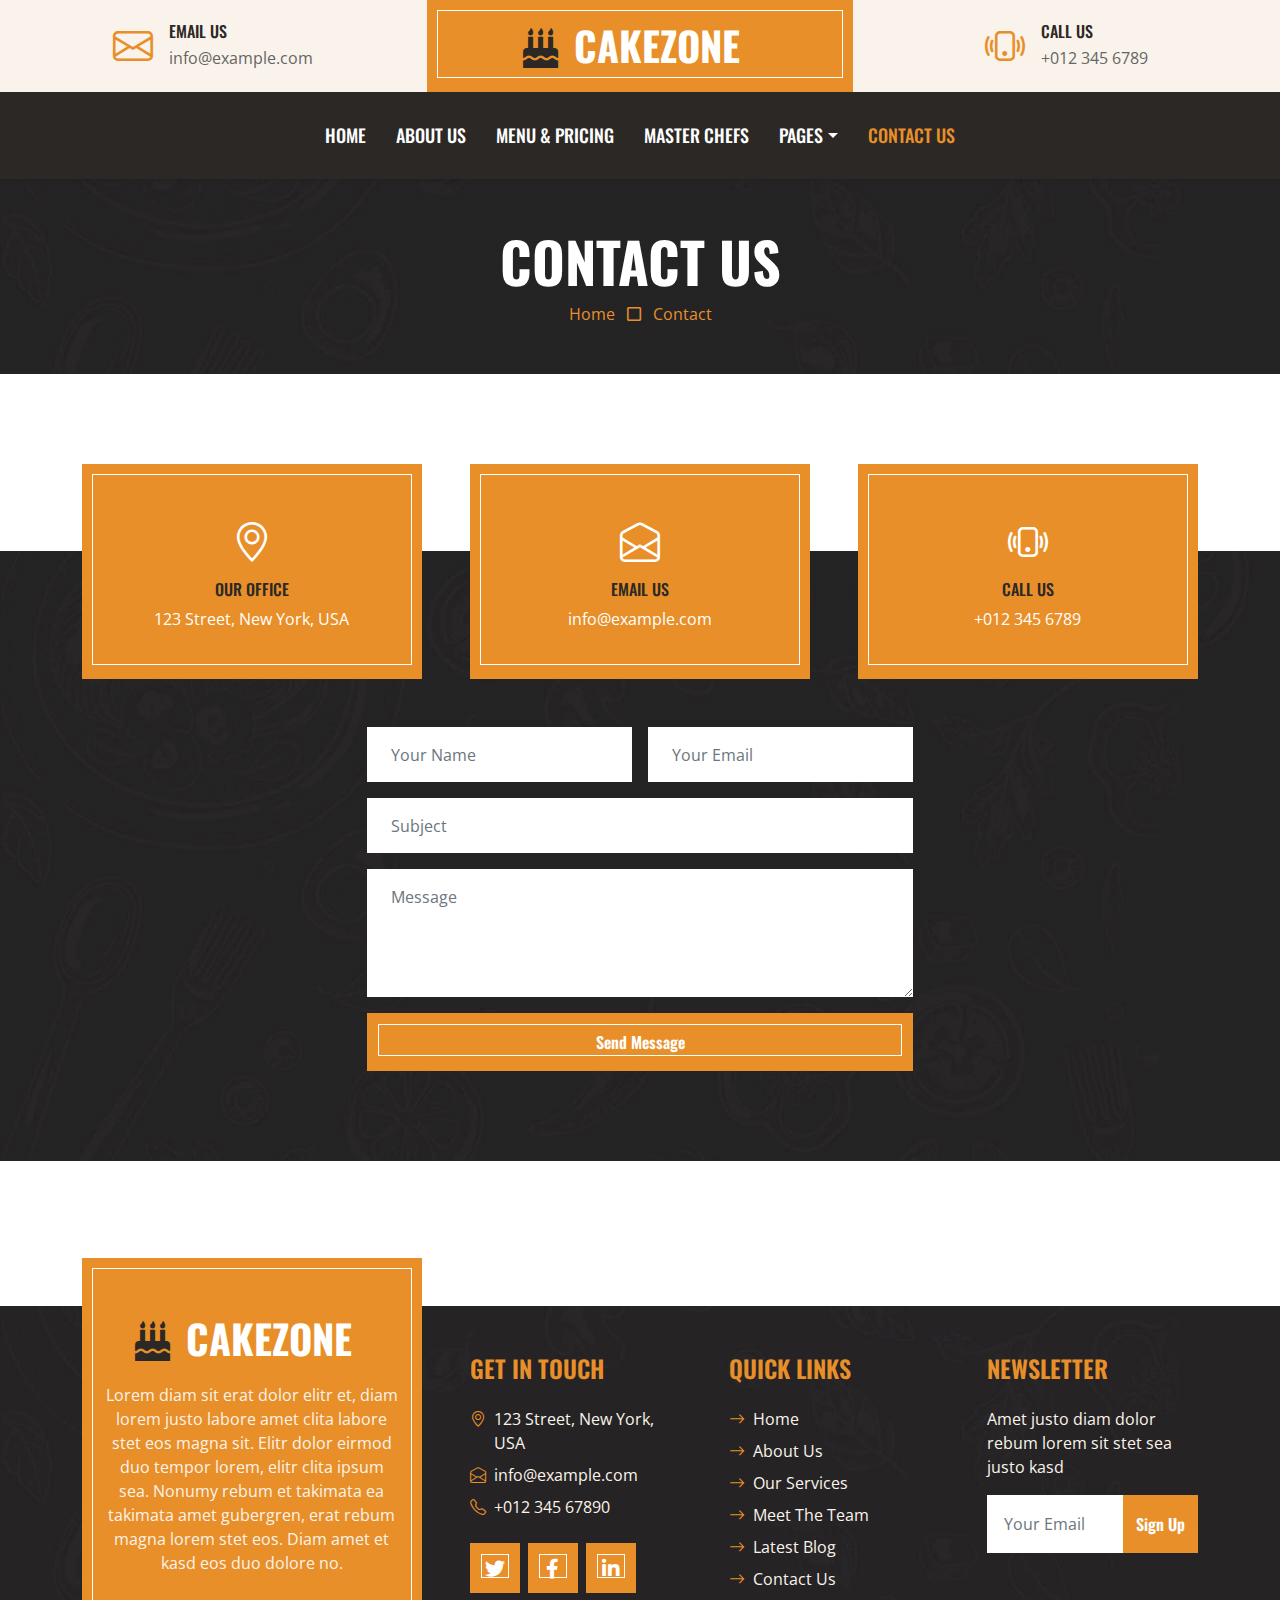
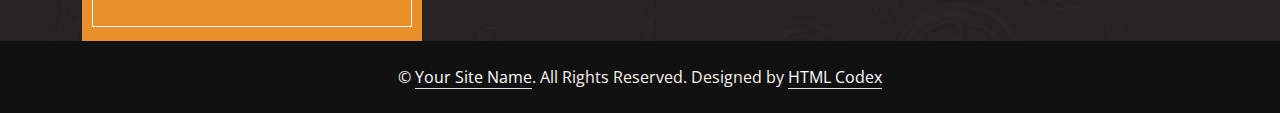
<file: contact.html>
<!DOCTYPE html>
<html lang="en">

<head>
    <meta charset="utf-8">
    <title>CakeZone - Cake Shop Website Template</title>
    <meta content="width=device-width, initial-scale=1.0" name="viewport">
    <meta content="Free HTML Templates" name="keywords">
    <meta content="Free HTML Templates" name="description">

    <!-- Favicon -->
    <link href="img/favicon.ico" rel="icon">

    <!-- Google Web Fonts -->
    <link rel="preconnect" href="https://fonts.googleapis.com">
    <link rel="preconnect" href="https://fonts.gstatic.com" crossorigin>
    <link href="https://fonts.googleapis.com/css2?family=Open+Sans:wght@400;600&family=Oswald:wght@500;600;700&family=Pacifico&display=swap" rel="stylesheet"> 

    <!-- Icon Font Stylesheet -->
    <link href="https://cdnjs.cloudflare.com/ajax/libs/font-awesome/5.10.0/css/all.min.css" rel="stylesheet">
    <link href="https://cdn.jsdelivr.net/npm/bootstrap-icons@1.4.1/font/bootstrap-icons.css" rel="stylesheet">

    <!-- Libraries Stylesheet -->
    <link href="lib/owlcarousel/assets/owl.carousel.min.css" rel="stylesheet">

    <!-- Customized Bootstrap Stylesheet -->
    <link href="css/bootstrap.min.css" rel="stylesheet">

    <!-- Template Stylesheet -->
    <link href="css/style.css" rel="stylesheet">
</head>

<body>
    <!-- Topbar Start -->
    <div class="container-fluid px-0 d-none d-lg-block">
        <div class="row gx-0">
            <div class="col-lg-4 text-center bg-secondary py-3">
                <div class="d-inline-flex align-items-center justify-content-center">
                    <i class="bi bi-envelope fs-1 text-primary me-3"></i>
                    <div class="text-start">
                        <h6 class="text-uppercase mb-1">Email Us</h6>
                        <span>info@example.com</span>
                    </div>
                </div>
            </div>
            <div class="col-lg-4 text-center bg-primary border-inner py-3">
                <div class="d-inline-flex align-items-center justify-content-center">
                    <a href="index.html" class="navbar-brand">
                        <h1 class="m-0 text-uppercase text-white"><i class="fa fa-birthday-cake fs-1 text-dark me-3"></i>CakeZone</h1>
                    </a>
                </div>
            </div>
            <div class="col-lg-4 text-center bg-secondary py-3">
                <div class="d-inline-flex align-items-center justify-content-center">
                    <i class="bi bi-phone-vibrate fs-1 text-primary me-3"></i>
                    <div class="text-start">
                        <h6 class="text-uppercase mb-1">Call Us</h6>
                        <span>+012 345 6789</span>
                    </div>
                </div>
            </div>
        </div>
    </div>
    <!-- Topbar End -->


    <!-- Navbar Start -->
    <nav class="navbar navbar-expand-lg bg-dark navbar-dark shadow-sm py-3 py-lg-0 px-3 px-lg-0">
        <a href="index.html" class="navbar-brand d-block d-lg-none">
            <h1 class="m-0 text-uppercase text-white"><i class="fa fa-birthday-cake fs-1 text-primary me-3"></i>CakeZone</h1>
        </a>
        <button class="navbar-toggler" type="button" data-bs-toggle="collapse" data-bs-target="#navbarCollapse">
            <span class="navbar-toggler-icon"></span>
        </button>
        <div class="collapse navbar-collapse" id="navbarCollapse">
            <div class="navbar-nav ms-auto mx-lg-auto py-0">
                <a href="index.html" class="nav-item nav-link">Home</a>
                <a href="about.html" class="nav-item nav-link">About Us</a>
                <a href="menu.html" class="nav-item nav-link">Menu & Pricing</a>
                <a href="team.html" class="nav-item nav-link">Master Chefs</a>
                <div class="nav-item dropdown">
                    <a href="#" class="nav-link dropdown-toggle" data-bs-toggle="dropdown">Pages</a>
                    <div class="dropdown-menu m-0">
                        <a href="service.html" class="dropdown-item">Our Service</a>
                        <a href="testimonial.html" class="dropdown-item">Testimonial</a>
                    </div>
                </div>
                <a href="contact.html" class="nav-item nav-link active">Contact Us</a>
            </div>
        </div>
    </nav>
    <!-- Navbar End -->


    <!-- Page Header Start -->
    <div class="container-fluid bg-dark bg-img p-5 mb-5">
        <div class="row">
            <div class="col-12 text-center">
                <h1 class="display-4 text-uppercase text-white">Contact Us</h1>
                <a href="">Home</a>
                <i class="far fa-square text-primary px-2"></i>
                <a href="">Contact</a>
            </div>
        </div>
    </div>
    <!-- Page Header End -->


    <!-- Contact Start -->
    <div class="container-fluid contact position-relative px-5" style="margin-top: 90px;">
        <div class="container">
            <div class="row g-5 mb-5">
                <div class="col-lg-4 col-md-6">
                    <div class="bg-primary border-inner text-center text-white p-5">
                        <i class="bi bi-geo-alt fs-1 text-white"></i>
                        <h6 class="text-uppercase my-2">Our Office</h6>
                        <span>123 Street, New York, USA</span>
                    </div>
                </div>
                <div class="col-lg-4 col-md-6">
                    <div class="bg-primary border-inner text-center text-white p-5">
                        <i class="bi bi-envelope-open fs-1 text-white"></i>
                        <h6 class="text-uppercase my-2">Email Us</h6>
                        <span>info@example.com</span>
                    </div>
                </div>
                <div class="col-lg-4 col-md-6">
                    <div class="bg-primary border-inner text-center text-white p-5">
                        <i class="bi bi-phone-vibrate fs-1 text-white"></i>
                        <h6 class="text-uppercase my-2">Call Us</h6>
                        <span>+012 345 6789</span>
                    </div>
                </div>
            </div>
            <div class="row justify-content-center">
                <div class="col-lg-6">
                    <form>
                        <div class="row g-3">
                            <div class="col-sm-6">
                                <input type="text" class="form-control bg-light border-0 px-4" placeholder="Your Name" style="height: 55px;">
                            </div>
                            <div class="col-sm-6">
                                <input type="email" class="form-control bg-light border-0 px-4" placeholder="Your Email" style="height: 55px;">
                            </div>
                            <div class="col-sm-12">
                                <input type="text" class="form-control bg-light border-0 px-4" placeholder="Subject" style="height: 55px;">
                            </div>
                            <div class="col-sm-12">
                                <textarea class="form-control bg-light border-0 px-4 py-3" rows="4" placeholder="Message"></textarea>
                            </div>
                            <div class="col-sm-12">
                                <button class="btn btn-primary border-inner w-100 py-3" type="submit">Send Message</button>
                            </div>
                        </div>
                    </form>
                </div>
            </div>
        </div>
    </div>
    <!-- Contact End -->


    <!-- Footer Start -->
    <div class="container-fluid bg-dark bg-img text-secondary" style="margin-top: 235px">
        <div class="container">
            <div class="row gx-5">
                <div class="col-lg-4 col-md-6 mt-lg-n5">
                    <div class="d-flex flex-column align-items-center justify-content-center text-center h-100 bg-primary border-inner p-4">
                        <a href="index.html" class="navbar-brand">
                            <h1 class="m-0 text-uppercase text-white"><i class="fa fa-birthday-cake fs-1 text-dark me-3"></i>CakeZone</h1>
                        </a>
                        <p class="mt-3">Lorem diam sit erat dolor elitr et, diam lorem justo labore amet clita labore stet eos magna sit. Elitr dolor eirmod duo tempor lorem, elitr clita ipsum sea. Nonumy rebum et takimata ea takimata amet gubergren, erat rebum magna lorem stet eos. Diam amet et kasd eos duo dolore no.</p>
                    </div>
                </div>
                <div class="col-lg-8 col-md-6">
                    <div class="row gx-5">
                        <div class="col-lg-4 col-md-12 pt-5 mb-5">
                            <h4 class="text-primary text-uppercase mb-4">Get In Touch</h4>
                            <div class="d-flex mb-2">
                                <i class="bi bi-geo-alt text-primary me-2"></i>
                                <p class="mb-0">123 Street, New York, USA</p>
                            </div>
                            <div class="d-flex mb-2">
                                <i class="bi bi-envelope-open text-primary me-2"></i>
                                <p class="mb-0">info@example.com</p>
                            </div>
                            <div class="d-flex mb-2">
                                <i class="bi bi-telephone text-primary me-2"></i>
                                <p class="mb-0">+012 345 67890</p>
                            </div>
                            <div class="d-flex mt-4">
                                <a class="btn btn-lg btn-primary btn-lg-square border-inner rounded-0 me-2" href="#"><i class="fab fa-twitter fw-normal"></i></a>
                                <a class="btn btn-lg btn-primary btn-lg-square border-inner rounded-0 me-2" href="#"><i class="fab fa-facebook-f fw-normal"></i></a>
                                <a class="btn btn-lg btn-primary btn-lg-square border-inner rounded-0 me-2" href="#"><i class="fab fa-linkedin-in fw-normal"></i></a>
                            </div>
                        </div>
                        <div class="col-lg-4 col-md-12 pt-0 pt-lg-5 mb-5">
                            <h4 class="text-primary text-uppercase mb-4">Quick Links</h4>
                            <div class="d-flex flex-column justify-content-start">
                                <a class="text-secondary mb-2" href="#"><i class="bi bi-arrow-right text-primary me-2"></i>Home</a>
                                <a class="text-secondary mb-2" href="#"><i class="bi bi-arrow-right text-primary me-2"></i>About Us</a>
                                <a class="text-secondary mb-2" href="#"><i class="bi bi-arrow-right text-primary me-2"></i>Our Services</a>
                                <a class="text-secondary mb-2" href="#"><i class="bi bi-arrow-right text-primary me-2"></i>Meet The Team</a>
                                <a class="text-secondary mb-2" href="#"><i class="bi bi-arrow-right text-primary me-2"></i>Latest Blog</a>
                                <a class="text-secondary" href="#"><i class="bi bi-arrow-right text-primary me-2"></i>Contact Us</a>
                            </div>
                        </div>
                        <div class="col-lg-4 col-md-12 pt-0 pt-lg-5 mb-5">
                            <h4 class="text-primary text-uppercase mb-4">Newsletter</h4>
                            <p>Amet justo diam dolor rebum lorem sit stet sea justo kasd</p>
                            <form action="">
                                <div class="input-group">
                                    <input type="text" class="form-control border-white p-3" placeholder="Your Email">
                                    <button class="btn btn-primary">Sign Up</button>
                                </div>
                            </form>
                        </div>
                    </div>
                </div>
            </div>
        </div>
    </div>
    <div class="container-fluid text-secondary py-4" style="background: #111111;">
        <div class="container text-center">
            <p class="mb-0">&copy; <a class="text-white border-bottom" href="#">Your Site Name</a>. All Rights Reserved. Designed by <a class="text-white border-bottom" href="https://htmlcodex.com">HTML Codex</a></p>
        </div>
    </div>
    <!-- Footer End -->


    <!-- Back to Top -->
    <a href="#" class="btn btn-primary border-inner py-3 fs-4 back-to-top"><i class="bi bi-arrow-up"></i></a>


    <!-- JavaScript Libraries -->
    <script src="https://code.jquery.com/jquery-3.4.1.min.js"></script>
    <script src="https://cdn.jsdelivr.net/npm/bootstrap@5.0.0/dist/js/bootstrap.bundle.min.js"></script>
    <script src="lib/easing/easing.min.js"></script>
    <script src="lib/waypoints/waypoints.min.js"></script>
    <script src="lib/counterup/counterup.min.js"></script>
    <script src="lib/owlcarousel/owl.carousel.min.js"></script>

    <!-- Template Javascript -->
    <script src="js/main.js"></script>
</body>

</html>
</file>
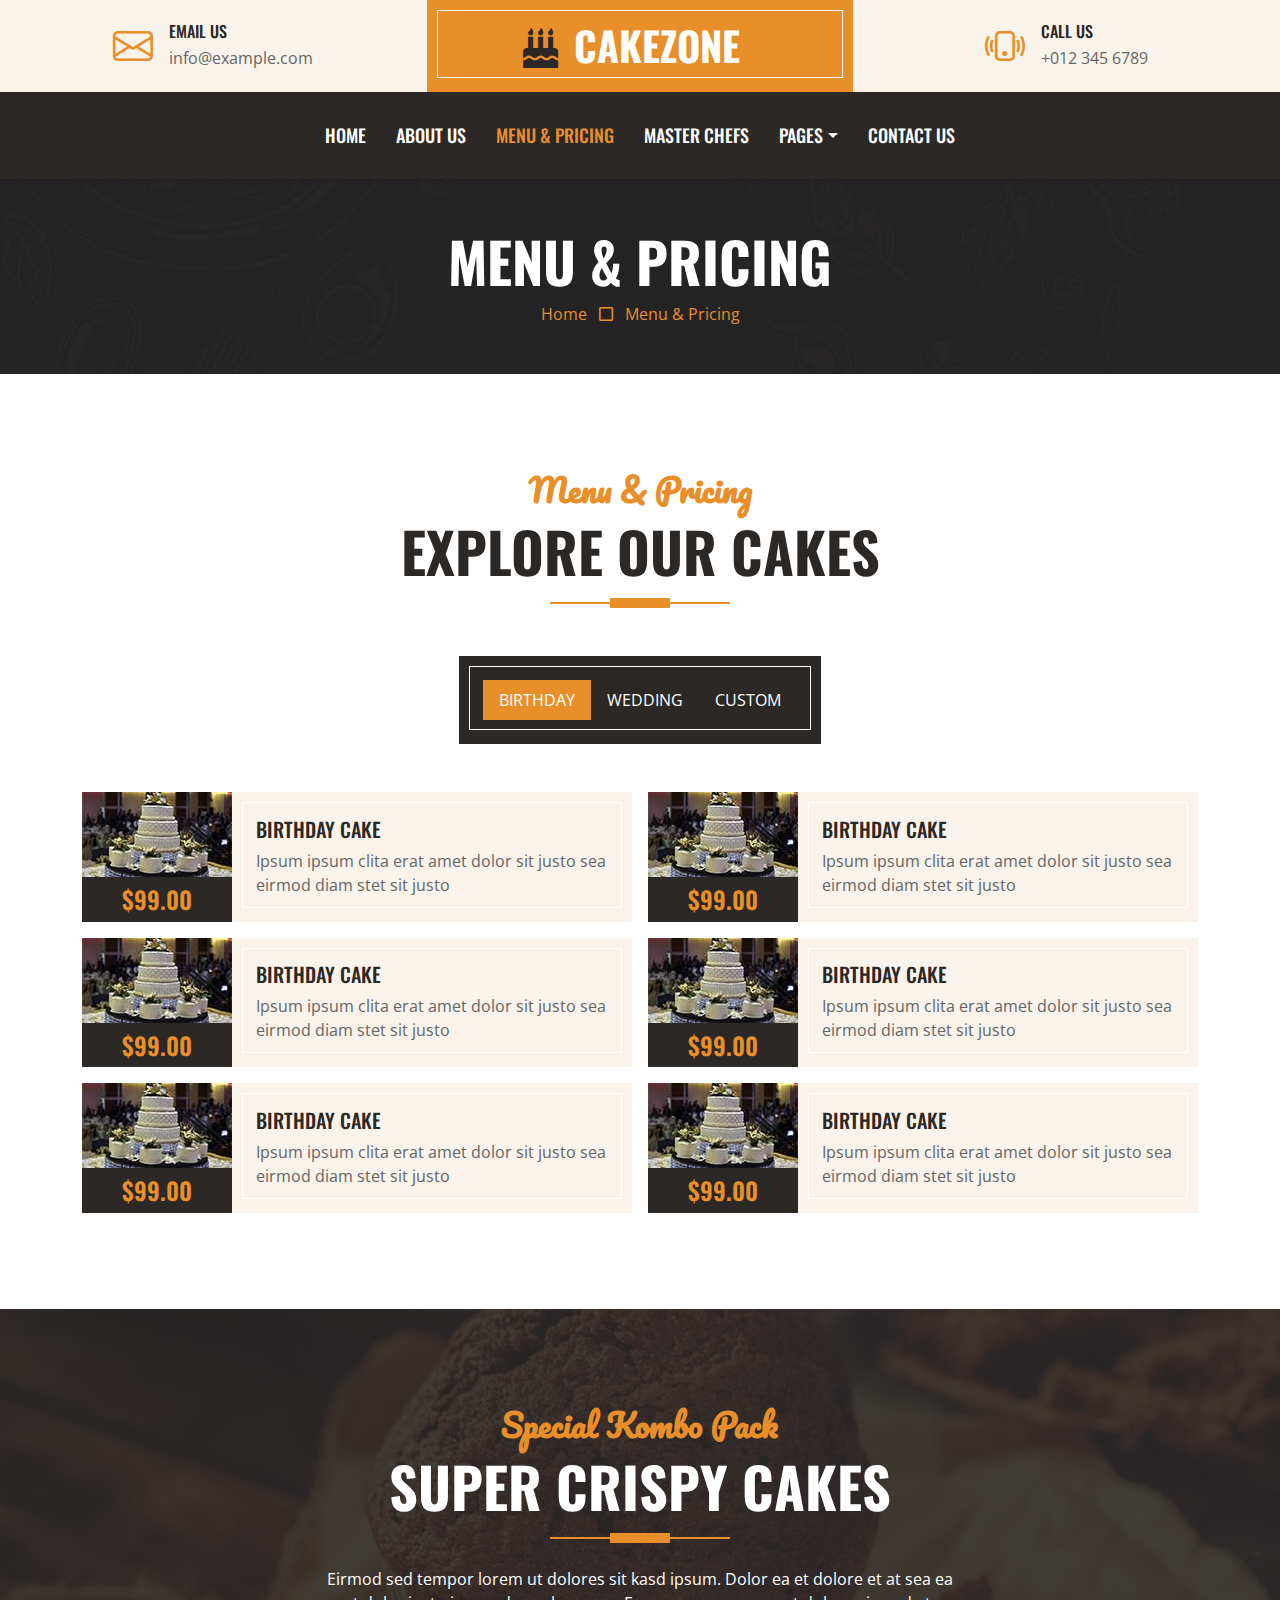
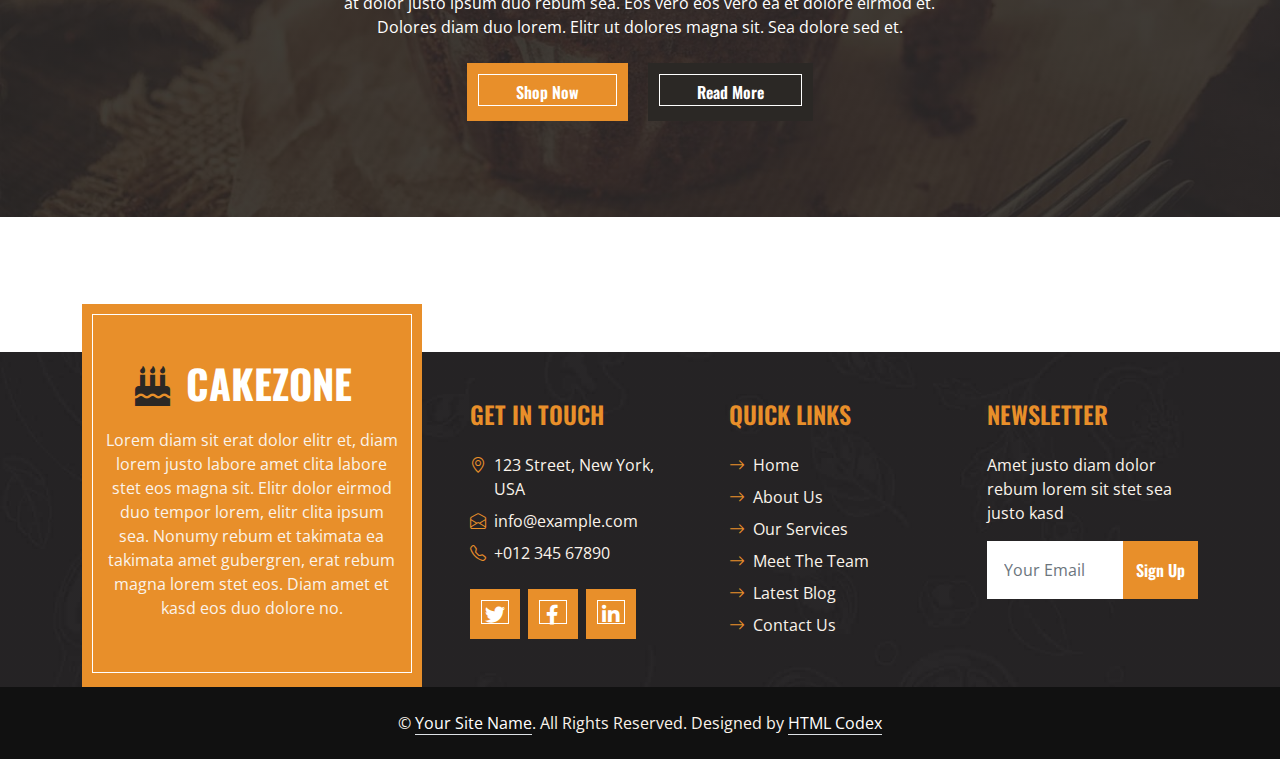
<file: menu.html>
<!DOCTYPE html>
<html lang="en">

<head>
    <meta charset="utf-8">
    <title>CakeZone - Cake Shop Website Template</title>
    <meta content="width=device-width, initial-scale=1.0" name="viewport">
    <meta content="Free HTML Templates" name="keywords">
    <meta content="Free HTML Templates" name="description">

    <!-- Favicon -->
    <link href="img/favicon.ico" rel="icon">

    <!-- Google Web Fonts -->
    <link rel="preconnect" href="https://fonts.googleapis.com">
    <link rel="preconnect" href="https://fonts.gstatic.com" crossorigin>
    <link href="https://fonts.googleapis.com/css2?family=Open+Sans:wght@400;600&family=Oswald:wght@500;600;700&family=Pacifico&display=swap" rel="stylesheet"> 

    <!-- Icon Font Stylesheet -->
    <link href="https://cdnjs.cloudflare.com/ajax/libs/font-awesome/5.10.0/css/all.min.css" rel="stylesheet">
    <link href="https://cdn.jsdelivr.net/npm/bootstrap-icons@1.4.1/font/bootstrap-icons.css" rel="stylesheet">

    <!-- Libraries Stylesheet -->
    <link href="lib/owlcarousel/assets/owl.carousel.min.css" rel="stylesheet">

    <!-- Customized Bootstrap Stylesheet -->
    <link href="css/bootstrap.min.css" rel="stylesheet">

    <!-- Template Stylesheet -->
    <link href="css/style.css" rel="stylesheet">
</head>

<body>
    <!-- Topbar Start -->
    <div class="container-fluid px-0 d-none d-lg-block">
        <div class="row gx-0">
            <div class="col-lg-4 text-center bg-secondary py-3">
                <div class="d-inline-flex align-items-center justify-content-center">
                    <i class="bi bi-envelope fs-1 text-primary me-3"></i>
                    <div class="text-start">
                        <h6 class="text-uppercase mb-1">Email Us</h6>
                        <span>info@example.com</span>
                    </div>
                </div>
            </div>
            <div class="col-lg-4 text-center bg-primary border-inner py-3">
                <div class="d-inline-flex align-items-center justify-content-center">
                    <a href="index.html" class="navbar-brand">
                        <h1 class="m-0 text-uppercase text-white"><i class="fa fa-birthday-cake fs-1 text-dark me-3"></i>CakeZone</h1>
                    </a>
                </div>
            </div>
            <div class="col-lg-4 text-center bg-secondary py-3">
                <div class="d-inline-flex align-items-center justify-content-center">
                    <i class="bi bi-phone-vibrate fs-1 text-primary me-3"></i>
                    <div class="text-start">
                        <h6 class="text-uppercase mb-1">Call Us</h6>
                        <span>+012 345 6789</span>
                    </div>
                </div>
            </div>
        </div>
    </div>
    <!-- Topbar End -->


    <!-- Navbar Start -->
    <nav class="navbar navbar-expand-lg bg-dark navbar-dark shadow-sm py-3 py-lg-0 px-3 px-lg-0">
        <a href="index.html" class="navbar-brand d-block d-lg-none">
            <h1 class="m-0 text-uppercase text-white"><i class="fa fa-birthday-cake fs-1 text-primary me-3"></i>CakeZone</h1>
        </a>
        <button class="navbar-toggler" type="button" data-bs-toggle="collapse" data-bs-target="#navbarCollapse">
            <span class="navbar-toggler-icon"></span>
        </button>
        <div class="collapse navbar-collapse" id="navbarCollapse">
            <div class="navbar-nav ms-auto mx-lg-auto py-0">
                <a href="index.html" class="nav-item nav-link">Home</a>
                <a href="about.html" class="nav-item nav-link">About Us</a>
                <a href="menu.html" class="nav-item nav-link active">Menu & Pricing</a>
                <a href="team.html" class="nav-item nav-link">Master Chefs</a>
                <div class="nav-item dropdown">
                    <a href="#" class="nav-link dropdown-toggle" data-bs-toggle="dropdown">Pages</a>
                    <div class="dropdown-menu m-0">
                        <a href="service.html" class="dropdown-item">Our Service</a>
                        <a href="testimonial.html" class="dropdown-item">Testimonial</a>
                    </div>
                </div>
                <a href="contact.html" class="nav-item nav-link">Contact Us</a>
            </div>
        </div>
    </nav>
    <!-- Navbar End -->


    <!-- Page Header Start -->
    <div class="container-fluid bg-dark bg-img p-5 mb-5">
        <div class="row">
            <div class="col-12 text-center">
                <h1 class="display-4 text-uppercase text-white">Menu & Pricing</h1>
                <a href="">Home</a>
                <i class="far fa-square text-primary px-2"></i>
                <a href="">Menu & Pricing</a>
            </div>
        </div>
    </div>
    <!-- Page Header End -->


    <!-- Products Start -->
    <div class="container-fluid about py-5">
        <div class="container">
            <div class="section-title position-relative text-center mx-auto mb-5 pb-3" style="max-width: 600px;">
                <h2 class="text-primary font-secondary">Menu & Pricing</h2>
                <h1 class="display-4 text-uppercase">Explore Our Cakes</h1>
            </div>
            <div class="tab-class text-center">
                <ul class="nav nav-pills d-inline-flex justify-content-center bg-dark text-uppercase border-inner p-4 mb-5">
                    <li class="nav-item">
                        <a class="nav-link text-white active" data-bs-toggle="pill" href="#tab-1">Birthday</a>
                    </li>
                    <li class="nav-item">
                        <a class="nav-link text-white" data-bs-toggle="pill" href="#tab-2">Wedding</a>
                    </li>
                    <li class="nav-item">
                        <a class="nav-link text-white" data-bs-toggle="pill" href="#tab-3">Custom</a>
                    </li>
                </ul>
                <div class="tab-content">
                    <div id="tab-1" class="tab-pane fade show p-0 active">
                        <div class="row g-3">
                            <div class="col-lg-6">
                                <div class="d-flex h-100">
                                    <div class="flex-shrink-0">
                                        <img class="img-fluid" src="img/cake-1.jpg" alt="" style="width: 150px; height: 85px;">
                                        <h4 class="bg-dark text-primary p-2 m-0">$99.00</h4>
                                    </div>
                                    <div class="d-flex flex-column justify-content-center text-start bg-secondary border-inner px-4">
                                        <h5 class="text-uppercase">Birthday Cake</h5>
                                        <span>Ipsum ipsum clita erat amet dolor sit justo sea eirmod diam stet sit justo</span>
                                    </div>
                                </div>
                            </div>
                            <div class="col-lg-6">
                                <div class="d-flex h-100">
                                    <div class="flex-shrink-0">
                                        <img class="img-fluid" src="img/cake-1.jpg" alt="" style="width: 150px; height: 85px;">
                                        <h4 class="bg-dark text-primary p-2 m-0">$99.00</h4>
                                    </div>
                                    <div class="d-flex flex-column justify-content-center text-start bg-secondary border-inner px-4">
                                        <h5 class="text-uppercase">Birthday Cake</h5>
                                        <span>Ipsum ipsum clita erat amet dolor sit justo sea eirmod diam stet sit justo</span>
                                    </div>
                                </div>
                            </div>
                            <div class="col-lg-6">
                                <div class="d-flex h-100">
                                    <div class="flex-shrink-0">
                                        <img class="img-fluid" src="img/cake-1.jpg" alt="" style="width: 150px; height: 85px;">
                                        <h4 class="bg-dark text-primary p-2 m-0">$99.00</h4>
                                    </div>
                                    <div class="d-flex flex-column justify-content-center text-start bg-secondary border-inner px-4">
                                        <h5 class="text-uppercase">Birthday Cake</h5>
                                        <span>Ipsum ipsum clita erat amet dolor sit justo sea eirmod diam stet sit justo</span>
                                    </div>
                                </div>
                            </div>
                            <div class="col-lg-6">
                                <div class="d-flex h-100">
                                    <div class="flex-shrink-0">
                                        <img class="img-fluid" src="img/cake-1.jpg" alt="" style="width: 150px; height: 85px;">
                                        <h4 class="bg-dark text-primary p-2 m-0">$99.00</h4>
                                    </div>
                                    <div class="d-flex flex-column justify-content-center text-start bg-secondary border-inner px-4">
                                        <h5 class="text-uppercase">Birthday Cake</h5>
                                        <span>Ipsum ipsum clita erat amet dolor sit justo sea eirmod diam stet sit justo</span>
                                    </div>
                                </div>
                            </div>
                            <div class="col-lg-6">
                                <div class="d-flex h-100">
                                    <div class="flex-shrink-0">
                                        <img class="img-fluid" src="img/cake-1.jpg" alt="" style="width: 150px; height: 85px;">
                                        <h4 class="bg-dark text-primary p-2 m-0">$99.00</h4>
                                    </div>
                                    <div class="d-flex flex-column justify-content-center text-start bg-secondary border-inner px-4">
                                        <h5 class="text-uppercase">Birthday Cake</h5>
                                        <span>Ipsum ipsum clita erat amet dolor sit justo sea eirmod diam stet sit justo</span>
                                    </div>
                                </div>
                            </div>
                            <div class="col-lg-6">
                                <div class="d-flex h-100">
                                    <div class="flex-shrink-0">
                                        <img class="img-fluid" src="img/cake-1.jpg" alt="" style="width: 150px; height: 85px;">
                                        <h4 class="bg-dark text-primary p-2 m-0">$99.00</h4>
                                    </div>
                                    <div class="d-flex flex-column justify-content-center text-start bg-secondary border-inner px-4">
                                        <h5 class="text-uppercase">Birthday Cake</h5>
                                        <span>Ipsum ipsum clita erat amet dolor sit justo sea eirmod diam stet sit justo</span>
                                    </div>
                                </div>
                            </div>
                        </div>
                    </div>
                    <div id="tab-2" class="tab-pane fade show p-0">
                        <div class="row g-3">
                            <div class="col-lg-6">
                                <div class="d-flex h-100">
                                    <div class="flex-shrink-0">
                                        <img class="img-fluid" src="img/cake-2.jpg" alt="" style="width: 150px; height: 85px;">
                                        <h4 class="bg-dark text-primary p-2 m-0">$99.00</h4>
                                    </div>
                                    <div class="d-flex flex-column justify-content-center text-start bg-secondary border-inner px-4">
                                        <h5 class="text-uppercase">Wedding Cake</h5>
                                        <span>Ipsum ipsum clita erat amet dolor sit justo sea eirmod diam stet sit justo</span>
                                    </div>
                                </div>
                            </div>
                            <div class="col-lg-6">
                                <div class="d-flex h-100">
                                    <div class="flex-shrink-0">
                                        <img class="img-fluid" src="img/cake-2.jpg" alt="" style="width: 150px; height: 85px;">
                                        <h4 class="bg-dark text-primary p-2 m-0">$99.00</h4>
                                    </div>
                                    <div class="d-flex flex-column justify-content-center text-start bg-secondary border-inner px-4">
                                        <h5 class="text-uppercase">Wedding Cake</h5>
                                        <span>Ipsum ipsum clita erat amet dolor sit justo sea eirmod diam stet sit justo</span>
                                    </div>
                                </div>
                            </div>
                            <div class="col-lg-6">
                                <div class="d-flex h-100">
                                    <div class="flex-shrink-0">
                                        <img class="img-fluid" src="img/cake-2.jpg" alt="" style="width: 150px; height: 85px;">
                                        <h4 class="bg-dark text-primary p-2 m-0">$99.00</h4>
                                    </div>
                                    <div class="d-flex flex-column justify-content-center text-start bg-secondary border-inner px-4">
                                        <h5 class="text-uppercase">Wedding Cake</h5>
                                        <span>Ipsum ipsum clita erat amet dolor sit justo sea eirmod diam stet sit justo</span>
                                    </div>
                                </div>
                            </div>
                            <div class="col-lg-6">
                                <div class="d-flex h-100">
                                    <div class="flex-shrink-0">
                                        <img class="img-fluid" src="img/cake-2.jpg" alt="" style="width: 150px; height: 85px;">
                                        <h4 class="bg-dark text-primary p-2 m-0">$99.00</h4>
                                    </div>
                                    <div class="d-flex flex-column justify-content-center text-start bg-secondary border-inner px-4">
                                        <h5 class="text-uppercase">Wedding Cake</h5>
                                        <span>Ipsum ipsum clita erat amet dolor sit justo sea eirmod diam stet sit justo</span>
                                    </div>
                                </div>
                            </div>
                            <div class="col-lg-6">
                                <div class="d-flex h-100">
                                    <div class="flex-shrink-0">
                                        <img class="img-fluid" src="img/cake-2.jpg" alt="" style="width: 150px; height: 85px;">
                                        <h4 class="bg-dark text-primary p-2 m-0">$99.00</h4>
                                    </div>
                                    <div class="d-flex flex-column justify-content-center text-start bg-secondary border-inner px-4">
                                        <h5 class="text-uppercase">Wedding Cake</h5>
                                        <span>Ipsum ipsum clita erat amet dolor sit justo sea eirmod diam stet sit justo</span>
                                    </div>
                                </div>
                            </div>
                            <div class="col-lg-6">
                                <div class="d-flex h-100">
                                    <div class="flex-shrink-0">
                                        <img class="img-fluid" src="img/cake-2.jpg" alt="" style="width: 150px; height: 85px;">
                                        <h4 class="bg-dark text-primary p-2 m-0">$99.00</h4>
                                    </div>
                                    <div class="d-flex flex-column justify-content-center text-start bg-secondary border-inner px-4">
                                        <h5 class="text-uppercase">Wedding Cake</h5>
                                        <span>Ipsum ipsum clita erat amet dolor sit justo sea eirmod diam stet sit justo</span>
                                    </div>
                                </div>
                            </div>
                        </div>
                    </div>
                    <div id="tab-3" class="tab-pane fade show p-0">
                        <div class="row g-3">
                            <div class="col-lg-6">
                                <div class="d-flex h-100">
                                    <div class="flex-shrink-0">
                                        <img class="img-fluid" src="img/cake-3.jpg" alt="" style="width: 150px; height: 85px;">
                                        <h4 class="bg-dark text-primary p-2 m-0">$99.00</h4>
                                    </div>
                                    <div class="d-flex flex-column justify-content-center text-start bg-secondary border-inner px-4">
                                        <h5 class="text-uppercase">Custom Cake</h5>
                                        <span>Ipsum ipsum clita erat amet dolor sit justo sea eirmod diam stet sit justo</span>
                                    </div>
                                </div>
                            </div>
                            <div class="col-lg-6">
                                <div class="d-flex h-100">
                                    <div class="flex-shrink-0">
                                        <img class="img-fluid" src="img/cake-3.jpg" alt="" style="width: 150px; height: 85px;">
                                        <h4 class="bg-dark text-primary p-2 m-0">$99.00</h4>
                                    </div>
                                    <div class="d-flex flex-column justify-content-center text-start bg-secondary border-inner px-4">
                                        <h5 class="text-uppercase">Custom Cake</h5>
                                        <span>Ipsum ipsum clita erat amet dolor sit justo sea eirmod diam stet sit justo</span>
                                    </div>
                                </div>
                            </div>
                            <div class="col-lg-6">
                                <div class="d-flex h-100">
                                    <div class="flex-shrink-0">
                                        <img class="img-fluid" src="img/cake-3.jpg" alt="" style="width: 150px; height: 85px;">
                                        <h4 class="bg-dark text-primary p-2 m-0">$99.00</h4>
                                    </div>
                                    <div class="d-flex flex-column justify-content-center text-start bg-secondary border-inner px-4">
                                        <h5 class="text-uppercase">Custom Cake</h5>
                                        <span>Ipsum ipsum clita erat amet dolor sit justo sea eirmod diam stet sit justo</span>
                                    </div>
                                </div>
                            </div>
                            <div class="col-lg-6">
                                <div class="d-flex h-100">
                                    <div class="flex-shrink-0">
                                        <img class="img-fluid" src="img/cake-3.jpg" alt="" style="width: 150px; height: 85px;">
                                        <h4 class="bg-dark text-primary p-2 m-0">$99.00</h4>
                                    </div>
                                    <div class="d-flex flex-column justify-content-center text-start bg-secondary border-inner px-4">
                                        <h5 class="text-uppercase">Custom Cake</h5>
                                        <span>Ipsum ipsum clita erat amet dolor sit justo sea eirmod diam stet sit justo</span>
                                    </div>
                                </div>
                            </div>
                            <div class="col-lg-6">
                                <div class="d-flex h-100">
                                    <div class="flex-shrink-0">
                                        <img class="img-fluid" src="img/cake-3.jpg" alt="" style="width: 150px; height: 85px;">
                                        <h4 class="bg-dark text-primary p-2 m-0">$99.00</h4>
                                    </div>
                                    <div class="d-flex flex-column justify-content-center text-start bg-secondary border-inner px-4">
                                        <h5 class="text-uppercase">Custom Cake</h5>
                                        <span>Ipsum ipsum clita erat amet dolor sit justo sea eirmod diam stet sit justo</span>
                                    </div>
                                </div>
                            </div>
                            <div class="col-lg-6">
                                <div class="d-flex h-100">
                                    <div class="flex-shrink-0">
                                        <img class="img-fluid" src="img/cake-3.jpg" alt="" style="width: 150px; height: 85px;">
                                        <h4 class="bg-dark text-primary p-2 m-0">$99.00</h4>
                                    </div>
                                    <div class="d-flex flex-column justify-content-center text-start bg-secondary border-inner px-4">
                                        <h5 class="text-uppercase">Custom Cake</h5>
                                        <span>Ipsum ipsum clita erat amet dolor sit justo sea eirmod diam stet sit justo</span>
                                    </div>
                                </div>
                            </div>
                        </div>
                    </div>
                </div>
            </div>
        </div>
    </div>
    <!-- Products End -->


    <!-- Offer Start -->
    <div class="container-fluid bg-offer my-5 py-5">
        <div class="container py-5">
            <div class="row gx-5 justify-content-center">
                <div class="col-lg-7 text-center">
                    <div class="section-title position-relative text-center mx-auto mb-4 pb-3" style="max-width: 600px;">
                        <h2 class="text-primary font-secondary">Special Kombo Pack</h2>
                        <h1 class="display-4 text-uppercase text-white">Super Crispy Cakes</h1>
                    </div>
                    <p class="text-white mb-4">Eirmod sed tempor lorem ut dolores sit kasd ipsum. Dolor ea et dolore et at sea ea at dolor justo ipsum duo rebum sea. Eos vero eos vero ea et dolore eirmod et. Dolores diam duo lorem. Elitr ut dolores magna sit. Sea dolore sed et.</p>
                    <a href="" class="btn btn-primary border-inner py-3 px-5 me-3">Shop Now</a>
                    <a href="" class="btn btn-dark border-inner py-3 px-5">Read More</a>
                </div>
            </div>
        </div>
    </div>
    <!-- Offer End -->
    

    <!-- Footer Start -->
    <div class="container-fluid bg-img text-secondary" style="margin-top: 135px">
        <div class="container">
            <div class="row gx-5">
                <div class="col-lg-4 col-md-6 mt-lg-n5">
                    <div class="d-flex flex-column align-items-center justify-content-center text-center h-100 bg-primary border-inner p-4">
                        <a href="index.html" class="navbar-brand">
                            <h1 class="m-0 text-uppercase text-white"><i class="fa fa-birthday-cake fs-1 text-dark me-3"></i>CakeZone</h1>
                        </a>
                        <p class="mt-3">Lorem diam sit erat dolor elitr et, diam lorem justo labore amet clita labore stet eos magna sit. Elitr dolor eirmod duo tempor lorem, elitr clita ipsum sea. Nonumy rebum et takimata ea takimata amet gubergren, erat rebum magna lorem stet eos. Diam amet et kasd eos duo dolore no.</p>
                    </div>
                </div>
                <div class="col-lg-8 col-md-6">
                    <div class="row gx-5">
                        <div class="col-lg-4 col-md-12 pt-5 mb-5">
                            <h4 class="text-primary text-uppercase mb-4">Get In Touch</h4>
                            <div class="d-flex mb-2">
                                <i class="bi bi-geo-alt text-primary me-2"></i>
                                <p class="mb-0">123 Street, New York, USA</p>
                            </div>
                            <div class="d-flex mb-2">
                                <i class="bi bi-envelope-open text-primary me-2"></i>
                                <p class="mb-0">info@example.com</p>
                            </div>
                            <div class="d-flex mb-2">
                                <i class="bi bi-telephone text-primary me-2"></i>
                                <p class="mb-0">+012 345 67890</p>
                            </div>
                            <div class="d-flex mt-4">
                                <a class="btn btn-lg btn-primary btn-lg-square border-inner rounded-0 me-2" href="#"><i class="fab fa-twitter fw-normal"></i></a>
                                <a class="btn btn-lg btn-primary btn-lg-square border-inner rounded-0 me-2" href="#"><i class="fab fa-facebook-f fw-normal"></i></a>
                                <a class="btn btn-lg btn-primary btn-lg-square border-inner rounded-0 me-2" href="#"><i class="fab fa-linkedin-in fw-normal"></i></a>
                            </div>
                        </div>
                        <div class="col-lg-4 col-md-12 pt-0 pt-lg-5 mb-5">
                            <h4 class="text-primary text-uppercase mb-4">Quick Links</h4>
                            <div class="d-flex flex-column justify-content-start">
                                <a class="text-secondary mb-2" href="#"><i class="bi bi-arrow-right text-primary me-2"></i>Home</a>
                                <a class="text-secondary mb-2" href="#"><i class="bi bi-arrow-right text-primary me-2"></i>About Us</a>
                                <a class="text-secondary mb-2" href="#"><i class="bi bi-arrow-right text-primary me-2"></i>Our Services</a>
                                <a class="text-secondary mb-2" href="#"><i class="bi bi-arrow-right text-primary me-2"></i>Meet The Team</a>
                                <a class="text-secondary mb-2" href="#"><i class="bi bi-arrow-right text-primary me-2"></i>Latest Blog</a>
                                <a class="text-secondary" href="#"><i class="bi bi-arrow-right text-primary me-2"></i>Contact Us</a>
                            </div>
                        </div>
                        <div class="col-lg-4 col-md-12 pt-0 pt-lg-5 mb-5">
                            <h4 class="text-primary text-uppercase mb-4">Newsletter</h4>
                            <p>Amet justo diam dolor rebum lorem sit stet sea justo kasd</p>
                            <form action="">
                                <div class="input-group">
                                    <input type="text" class="form-control border-white p-3" placeholder="Your Email">
                                    <button class="btn btn-primary">Sign Up</button>
                                </div>
                            </form>
                        </div>
                    </div>
                </div>
            </div>
        </div>
    </div>
    <div class="container-fluid text-secondary py-4" style="background: #111111;">
        <div class="container text-center">
            <p class="mb-0">&copy; <a class="text-white border-bottom" href="#">Your Site Name</a>. All Rights Reserved. Designed by <a class="text-white border-bottom" href="https://htmlcodex.com">HTML Codex</a></p>
        </div>
    </div>
    <!-- Footer End -->


    <!-- Back to Top -->
    <a href="#" class="btn btn-primary border-inner py-3 fs-4 back-to-top"><i class="bi bi-arrow-up"></i></a>


    <!-- JavaScript Libraries -->
    <script src="https://code.jquery.com/jquery-3.4.1.min.js"></script>
    <script src="https://cdn.jsdelivr.net/npm/bootstrap@5.0.0/dist/js/bootstrap.bundle.min.js"></script>
    <script src="lib/easing/easing.min.js"></script>
    <script src="lib/waypoints/waypoints.min.js"></script>
    <script src="lib/counterup/counterup.min.js"></script>
    <script src="lib/owlcarousel/owl.carousel.min.js"></script>

    <!-- Template Javascript -->
    <script src="js/main.js"></script>
</body>

</html>
</file>
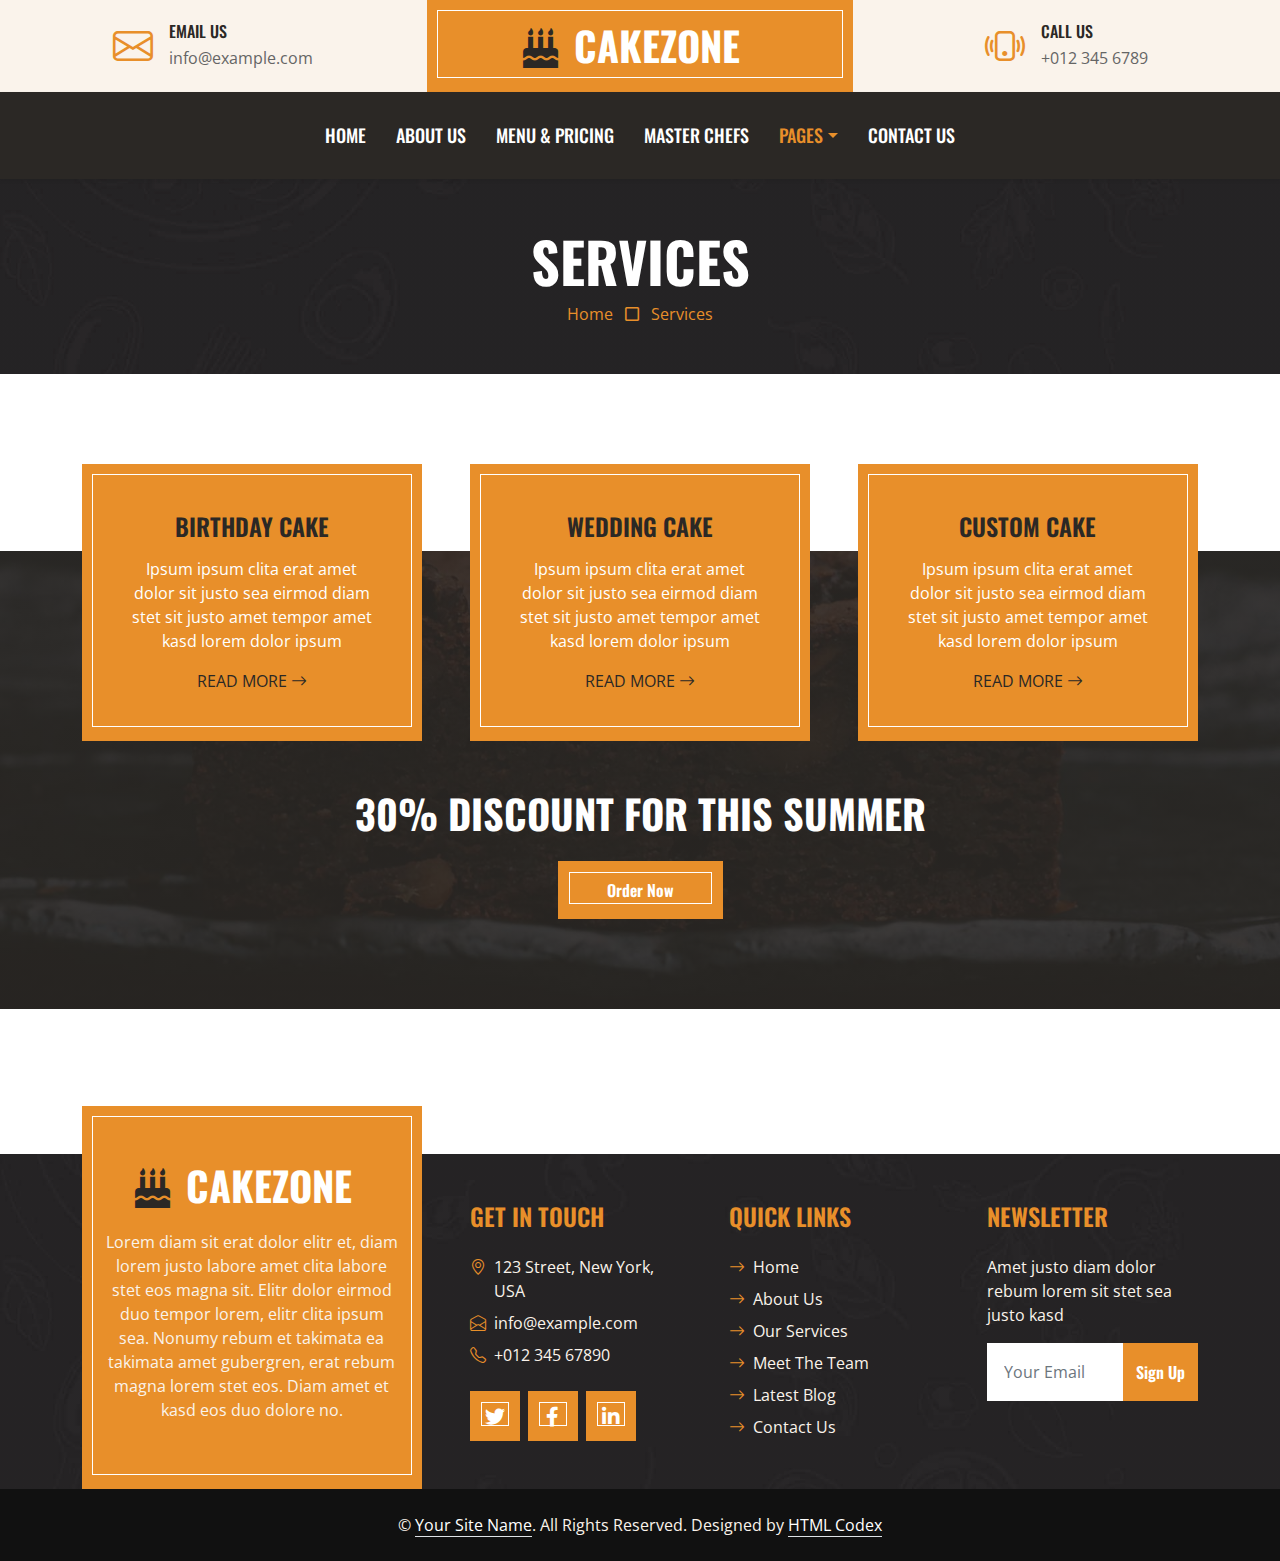
<file: service.html>
<!DOCTYPE html>
<html lang="en">

<head>
    <meta charset="utf-8">
    <title>CakeZone - Cake Shop Website Template</title>
    <meta content="width=device-width, initial-scale=1.0" name="viewport">
    <meta content="Free HTML Templates" name="keywords">
    <meta content="Free HTML Templates" name="description">

    <!-- Favicon -->
    <link href="img/favicon.ico" rel="icon">

    <!-- Google Web Fonts -->
    <link rel="preconnect" href="https://fonts.googleapis.com">
    <link rel="preconnect" href="https://fonts.gstatic.com" crossorigin>
    <link href="https://fonts.googleapis.com/css2?family=Open+Sans:wght@400;600&family=Oswald:wght@500;600;700&family=Pacifico&display=swap" rel="stylesheet"> 

    <!-- Icon Font Stylesheet -->
    <link href="https://cdnjs.cloudflare.com/ajax/libs/font-awesome/5.10.0/css/all.min.css" rel="stylesheet">
    <link href="https://cdn.jsdelivr.net/npm/bootstrap-icons@1.4.1/font/bootstrap-icons.css" rel="stylesheet">

    <!-- Libraries Stylesheet -->
    <link href="lib/owlcarousel/assets/owl.carousel.min.css" rel="stylesheet">

    <!-- Customized Bootstrap Stylesheet -->
    <link href="css/bootstrap.min.css" rel="stylesheet">

    <!-- Template Stylesheet -->
    <link href="css/style.css" rel="stylesheet">
</head>

<body>
    <!-- Topbar Start -->
    <div class="container-fluid px-0 d-none d-lg-block">
        <div class="row gx-0">
            <div class="col-lg-4 text-center bg-secondary py-3">
                <div class="d-inline-flex align-items-center justify-content-center">
                    <i class="bi bi-envelope fs-1 text-primary me-3"></i>
                    <div class="text-start">
                        <h6 class="text-uppercase mb-1">Email Us</h6>
                        <span>info@example.com</span>
                    </div>
                </div>
            </div>
            <div class="col-lg-4 text-center bg-primary border-inner py-3">
                <div class="d-inline-flex align-items-center justify-content-center">
                    <a href="index.html" class="navbar-brand">
                        <h1 class="m-0 text-uppercase text-white"><i class="fa fa-birthday-cake fs-1 text-dark me-3"></i>CakeZone</h1>
                    </a>
                </div>
            </div>
            <div class="col-lg-4 text-center bg-secondary py-3">
                <div class="d-inline-flex align-items-center justify-content-center">
                    <i class="bi bi-phone-vibrate fs-1 text-primary me-3"></i>
                    <div class="text-start">
                        <h6 class="text-uppercase mb-1">Call Us</h6>
                        <span>+012 345 6789</span>
                    </div>
                </div>
            </div>
        </div>
    </div>
    <!-- Topbar End -->


    <!-- Navbar Start -->
    <nav class="navbar navbar-expand-lg bg-dark navbar-dark shadow-sm py-3 py-lg-0 px-3 px-lg-0">
        <a href="index.html" class="navbar-brand d-block d-lg-none">
            <h1 class="m-0 text-uppercase text-white"><i class="fa fa-birthday-cake fs-1 text-primary me-3"></i>CakeZone</h1>
        </a>
        <button class="navbar-toggler" type="button" data-bs-toggle="collapse" data-bs-target="#navbarCollapse">
            <span class="navbar-toggler-icon"></span>
        </button>
        <div class="collapse navbar-collapse" id="navbarCollapse">
            <div class="navbar-nav ms-auto mx-lg-auto py-0">
                <a href="index.html" class="nav-item nav-link">Home</a>
                <a href="about.html" class="nav-item nav-link">About Us</a>
                <a href="menu.html" class="nav-item nav-link">Menu & Pricing</a>
                <a href="team.html" class="nav-item nav-link">Master Chefs</a>
                <div class="nav-item dropdown">
                    <a href="#" class="nav-link dropdown-toggle active" data-bs-toggle="dropdown">Pages</a>
                    <div class="dropdown-menu m-0">
                        <a href="service.html" class="dropdown-item active">Our Service</a>
                        <a href="testimonial.html" class="dropdown-item">Testimonial</a>
                    </div>
                </div>
                <a href="contact.html" class="nav-item nav-link">Contact Us</a>
            </div>
        </div>
    </nav>
    <!-- Navbar End -->


    <!-- Page Header Start -->
    <div class="container-fluid bg-dark bg-img p-5 mb-5">
        <div class="row">
            <div class="col-12 text-center">
                <h1 class="display-4 text-uppercase text-white">Services</h1>
                <a href="">Home</a>
                <i class="far fa-square text-primary px-2"></i>
                <a href="">Services</a>
            </div>
        </div>
    </div>
    <!-- Page Header End -->


    <!-- Service Start -->
    <div class="container-fluid service position-relative px-5" style="margin-top: 90px;">
        <div class="container">
            <div class="row g-5">
                <div class="col-lg-4 col-md-6">
                    <div class="bg-primary border-inner text-center text-white p-5">
                        <h4 class="text-uppercase mb-3">Birthday Cake</h4>
                        <p>Ipsum ipsum clita erat amet dolor sit justo sea eirmod diam stet sit justo amet tempor amet kasd lorem dolor ipsum</p>
                        <a class="text-uppercase text-dark" href="">Read More <i class="bi bi-arrow-right"></i></a>
                    </div>
                </div>
                <div class="col-lg-4 col-md-6">
                    <div class="bg-primary border-inner text-center text-white p-5">
                        <h4 class="text-uppercase mb-3">Wedding Cake</h4>
                        <p>Ipsum ipsum clita erat amet dolor sit justo sea eirmod diam stet sit justo amet tempor amet kasd lorem dolor ipsum</p>
                        <a class="text-uppercase text-dark" href="">Read More <i class="bi bi-arrow-right"></i></a>
                    </div>
                </div>
                <div class="col-lg-4 col-md-6">
                    <div class="bg-primary border-inner text-center text-white p-5">
                        <h4 class="text-uppercase mb-3">Custom Cake</h4>
                        <p>Ipsum ipsum clita erat amet dolor sit justo sea eirmod diam stet sit justo amet tempor amet kasd lorem dolor ipsum</p>
                        <a class="text-uppercase text-dark" href="">Read More <i class="bi bi-arrow-right"></i></a>
                    </div>
                </div>
                <div class="col-lg-12 col-md-6 text-center">
                    <h1 class="text-uppercase text-light mb-4">30% Discount For This Summer</h1>
                    <a href="" class="btn btn-primary border-inner py-3 px-5">Order Now</a>
                </div>
            </div>
        </div>
    </div>
    <!-- Service Start -->


    <!-- Footer Start -->
    <div class="container-fluid bg-dark bg-img text-secondary" style="margin-top: 235px">
        <div class="container">
            <div class="row gx-5">
                <div class="col-lg-4 col-md-6 mt-lg-n5">
                    <div class="d-flex flex-column align-items-center justify-content-center text-center h-100 bg-primary border-inner p-4">
                        <a href="index.html" class="navbar-brand">
                            <h1 class="m-0 text-uppercase text-white"><i class="fa fa-birthday-cake fs-1 text-dark me-3"></i>CakeZone</h1>
                        </a>
                        <p class="mt-3">Lorem diam sit erat dolor elitr et, diam lorem justo labore amet clita labore stet eos magna sit. Elitr dolor eirmod duo tempor lorem, elitr clita ipsum sea. Nonumy rebum et takimata ea takimata amet gubergren, erat rebum magna lorem stet eos. Diam amet et kasd eos duo dolore no.</p>
                    </div>
                </div>
                <div class="col-lg-8 col-md-6">
                    <div class="row gx-5">
                        <div class="col-lg-4 col-md-12 pt-5 mb-5">
                            <h4 class="text-primary text-uppercase mb-4">Get In Touch</h4>
                            <div class="d-flex mb-2">
                                <i class="bi bi-geo-alt text-primary me-2"></i>
                                <p class="mb-0">123 Street, New York, USA</p>
                            </div>
                            <div class="d-flex mb-2">
                                <i class="bi bi-envelope-open text-primary me-2"></i>
                                <p class="mb-0">info@example.com</p>
                            </div>
                            <div class="d-flex mb-2">
                                <i class="bi bi-telephone text-primary me-2"></i>
                                <p class="mb-0">+012 345 67890</p>
                            </div>
                            <div class="d-flex mt-4">
                                <a class="btn btn-lg btn-primary btn-lg-square border-inner rounded-0 me-2" href="#"><i class="fab fa-twitter fw-normal"></i></a>
                                <a class="btn btn-lg btn-primary btn-lg-square border-inner rounded-0 me-2" href="#"><i class="fab fa-facebook-f fw-normal"></i></a>
                                <a class="btn btn-lg btn-primary btn-lg-square border-inner rounded-0 me-2" href="#"><i class="fab fa-linkedin-in fw-normal"></i></a>
                            </div>
                        </div>
                        <div class="col-lg-4 col-md-12 pt-0 pt-lg-5 mb-5">
                            <h4 class="text-primary text-uppercase mb-4">Quick Links</h4>
                            <div class="d-flex flex-column justify-content-start">
                                <a class="text-secondary mb-2" href="#"><i class="bi bi-arrow-right text-primary me-2"></i>Home</a>
                                <a class="text-secondary mb-2" href="#"><i class="bi bi-arrow-right text-primary me-2"></i>About Us</a>
                                <a class="text-secondary mb-2" href="#"><i class="bi bi-arrow-right text-primary me-2"></i>Our Services</a>
                                <a class="text-secondary mb-2" href="#"><i class="bi bi-arrow-right text-primary me-2"></i>Meet The Team</a>
                                <a class="text-secondary mb-2" href="#"><i class="bi bi-arrow-right text-primary me-2"></i>Latest Blog</a>
                                <a class="text-secondary" href="#"><i class="bi bi-arrow-right text-primary me-2"></i>Contact Us</a>
                            </div>
                        </div>
                        <div class="col-lg-4 col-md-12 pt-0 pt-lg-5 mb-5">
                            <h4 class="text-primary text-uppercase mb-4">Newsletter</h4>
                            <p>Amet justo diam dolor rebum lorem sit stet sea justo kasd</p>
                            <form action="">
                                <div class="input-group">
                                    <input type="text" class="form-control border-white p-3" placeholder="Your Email">
                                    <button class="btn btn-primary">Sign Up</button>
                                </div>
                            </form>
                        </div>
                    </div>
                </div>
            </div>
        </div>
    </div>
    <div class="container-fluid text-secondary py-4" style="background: #111111;">
        <div class="container text-center">
            <p class="mb-0">&copy; <a class="text-white border-bottom" href="#">Your Site Name</a>. All Rights Reserved. Designed by <a class="text-white border-bottom" href="https://htmlcodex.com">HTML Codex</a></p>
        </div>
    </div>
    <!-- Footer End -->


    <!-- Back to Top -->
    <a href="#" class="btn btn-primary border-inner py-3 fs-4 back-to-top"><i class="bi bi-arrow-up"></i></a>


    <!-- JavaScript Libraries -->
    <script src="https://code.jquery.com/jquery-3.4.1.min.js"></script>
    <script src="https://cdn.jsdelivr.net/npm/bootstrap@5.0.0/dist/js/bootstrap.bundle.min.js"></script>
    <script src="lib/easing/easing.min.js"></script>
    <script src="lib/waypoints/waypoints.min.js"></script>
    <script src="lib/counterup/counterup.min.js"></script>
    <script src="lib/owlcarousel/owl.carousel.min.js"></script>

    <!-- Template Javascript -->
    <script src="js/main.js"></script>
</body>

</html>
</file>
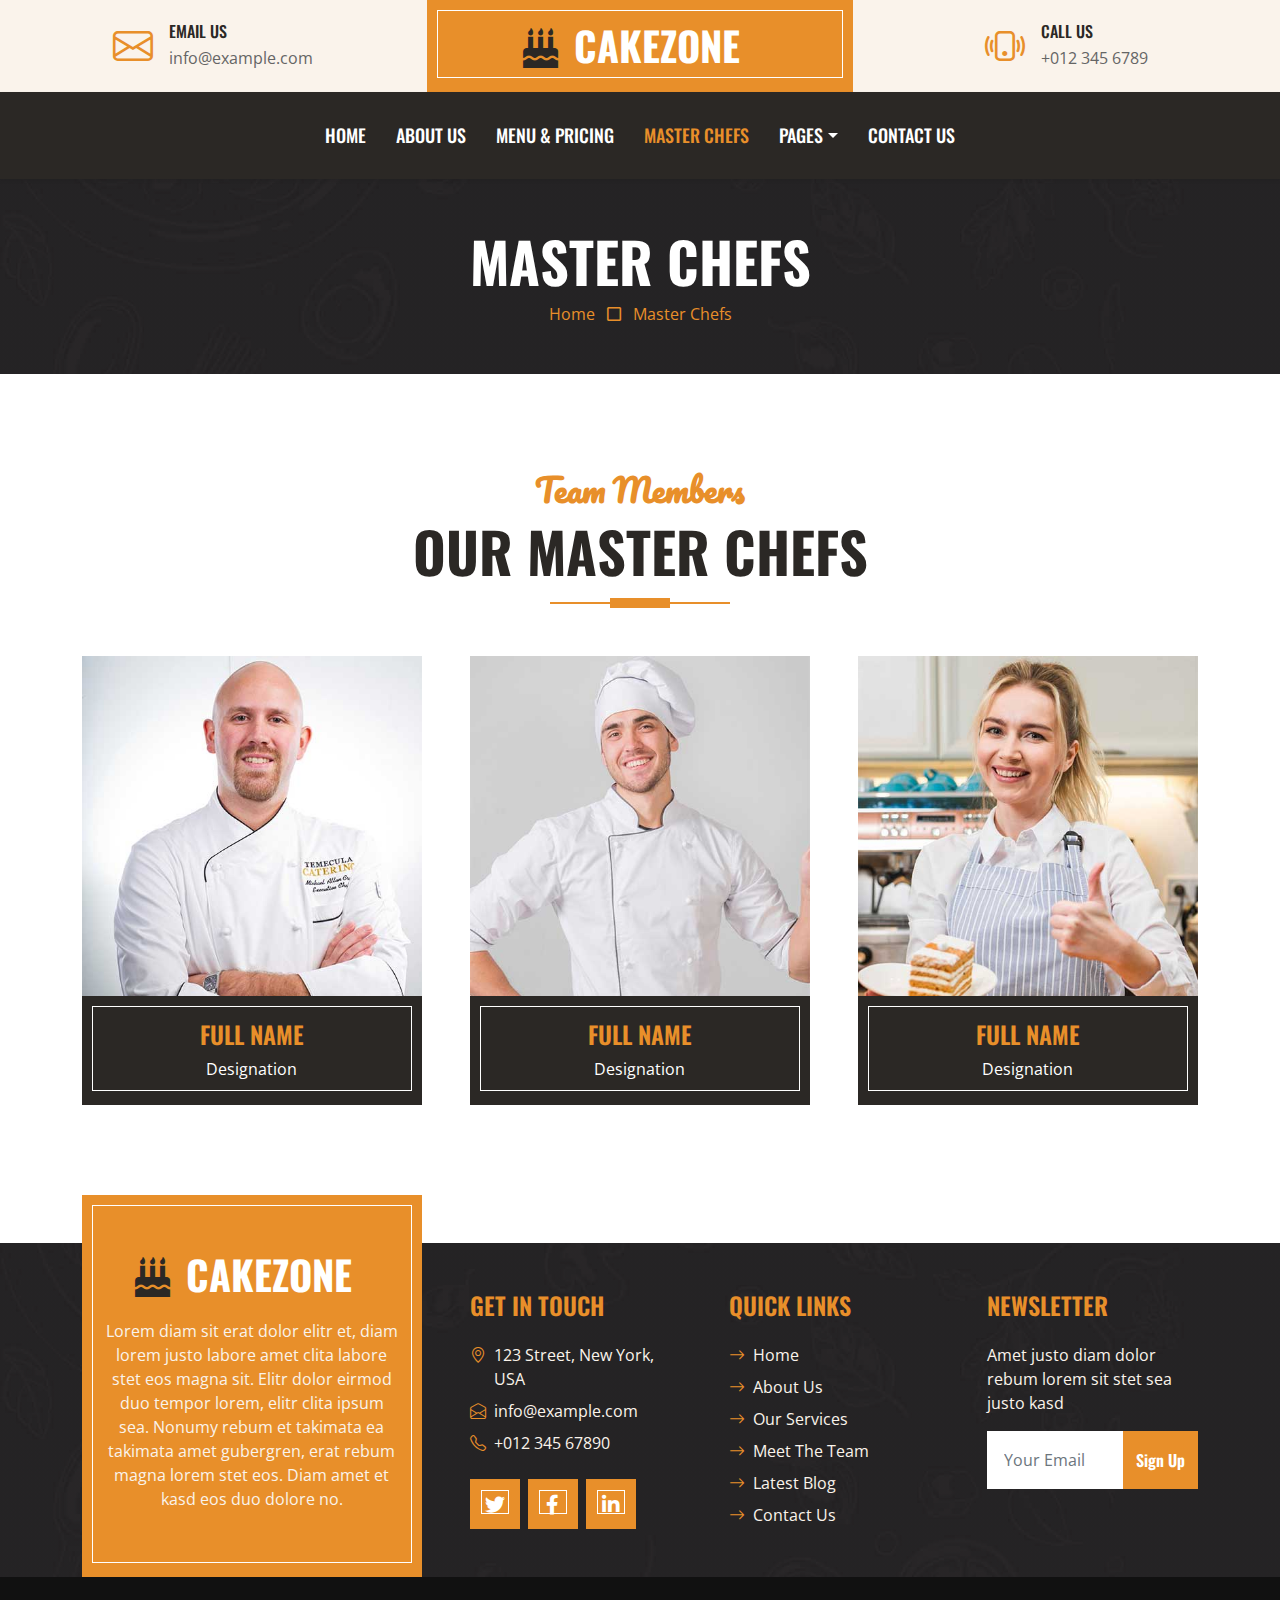
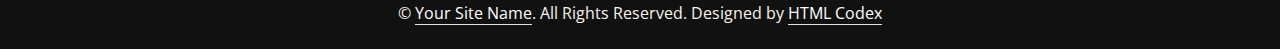
<file: team.html>
<!DOCTYPE html>
<html lang="en">

<head>
    <meta charset="utf-8">
    <title>CakeZone - Cake Shop Website Template</title>
    <meta content="width=device-width, initial-scale=1.0" name="viewport">
    <meta content="Free HTML Templates" name="keywords">
    <meta content="Free HTML Templates" name="description">

    <!-- Favicon -->
    <link href="img/favicon.ico" rel="icon">

    <!-- Google Web Fonts -->
    <link rel="preconnect" href="https://fonts.googleapis.com">
    <link rel="preconnect" href="https://fonts.gstatic.com" crossorigin>
    <link href="https://fonts.googleapis.com/css2?family=Open+Sans:wght@400;600&family=Oswald:wght@500;600;700&family=Pacifico&display=swap" rel="stylesheet"> 

    <!-- Icon Font Stylesheet -->
    <link href="https://cdnjs.cloudflare.com/ajax/libs/font-awesome/5.10.0/css/all.min.css" rel="stylesheet">
    <link href="https://cdn.jsdelivr.net/npm/bootstrap-icons@1.4.1/font/bootstrap-icons.css" rel="stylesheet">

    <!-- Libraries Stylesheet -->
    <link href="lib/owlcarousel/assets/owl.carousel.min.css" rel="stylesheet">

    <!-- Customized Bootstrap Stylesheet -->
    <link href="css/bootstrap.min.css" rel="stylesheet">

    <!-- Template Stylesheet -->
    <link href="css/style.css" rel="stylesheet">
</head>

<body>
    <!-- Topbar Start -->
    <div class="container-fluid px-0 d-none d-lg-block">
        <div class="row gx-0">
            <div class="col-lg-4 text-center bg-secondary py-3">
                <div class="d-inline-flex align-items-center justify-content-center">
                    <i class="bi bi-envelope fs-1 text-primary me-3"></i>
                    <div class="text-start">
                        <h6 class="text-uppercase mb-1">Email Us</h6>
                        <span>info@example.com</span>
                    </div>
                </div>
            </div>
            <div class="col-lg-4 text-center bg-primary border-inner py-3">
                <div class="d-inline-flex align-items-center justify-content-center">
                    <a href="index.html" class="navbar-brand">
                        <h1 class="m-0 text-uppercase text-white"><i class="fa fa-birthday-cake fs-1 text-dark me-3"></i>CakeZone</h1>
                    </a>
                </div>
            </div>
            <div class="col-lg-4 text-center bg-secondary py-3">
                <div class="d-inline-flex align-items-center justify-content-center">
                    <i class="bi bi-phone-vibrate fs-1 text-primary me-3"></i>
                    <div class="text-start">
                        <h6 class="text-uppercase mb-1">Call Us</h6>
                        <span>+012 345 6789</span>
                    </div>
                </div>
            </div>
        </div>
    </div>
    <!-- Topbar End -->


    <!-- Navbar Start -->
    <nav class="navbar navbar-expand-lg bg-dark navbar-dark shadow-sm py-3 py-lg-0 px-3 px-lg-0">
        <a href="index.html" class="navbar-brand d-block d-lg-none">
            <h1 class="m-0 text-uppercase text-white"><i class="fa fa-birthday-cake fs-1 text-primary me-3"></i>CakeZone</h1>
        </a>
        <button class="navbar-toggler" type="button" data-bs-toggle="collapse" data-bs-target="#navbarCollapse">
            <span class="navbar-toggler-icon"></span>
        </button>
        <div class="collapse navbar-collapse" id="navbarCollapse">
            <div class="navbar-nav ms-auto mx-lg-auto py-0">
                <a href="index.html" class="nav-item nav-link">Home</a>
                <a href="about.html" class="nav-item nav-link">About Us</a>
                <a href="menu.html" class="nav-item nav-link">Menu & Pricing</a>
                <a href="team.html" class="nav-item nav-link active">Master Chefs</a>
                <div class="nav-item dropdown">
                    <a href="#" class="nav-link dropdown-toggle" data-bs-toggle="dropdown">Pages</a>
                    <div class="dropdown-menu m-0">
                        <a href="service.html" class="dropdown-item">Our Service</a>
                        <a href="testimonial.html" class="dropdown-item">Testimonial</a>
                    </div>
                </div>
                <a href="contact.html" class="nav-item nav-link">Contact Us</a>
            </div>
        </div>
    </nav>
    <!-- Navbar End -->


    <!-- Page Header Start -->
    <div class="container-fluid bg-dark bg-img p-5 mb-5">
        <div class="row">
            <div class="col-12 text-center">
                <h1 class="display-4 text-uppercase text-white">Master Chefs</h1>
                <a href="">Home</a>
                <i class="far fa-square text-primary px-2"></i>
                <a href="">Master Chefs</a>
            </div>
        </div>
    </div>
    <!-- Page Header End -->


    <!-- Team Start -->
    <div class="container-fluid py-5">
        <div class="container">
            <div class="section-title position-relative text-center mx-auto mb-5 pb-3" style="max-width: 600px;">
                <h2 class="text-primary font-secondary">Team Members</h2>
                <h1 class="display-4 text-uppercase">Our Master Chefs</h1>
            </div>
            <div class="row g-5">
                <div class="col-lg-4 col-md-6">
                    <div class="team-item">
                        <div class="position-relative overflow-hidden">
                            <img class="img-fluid w-100" src="img/team-1.jpg" alt="">
                            <div class="team-overlay w-100 h-100 position-absolute top-50 start-50 translate-middle d-flex align-items-center justify-content-center">
                                <div class="d-flex align-items-center justify-content-start">
                                    <a class="btn btn-lg btn-primary btn-lg-square border-inner rounded-0 mx-1" href="#"><i class="fab fa-twitter fw-normal"></i></a>
                                    <a class="btn btn-lg btn-primary btn-lg-square border-inner rounded-0 mx-1" href="#"><i class="fab fa-facebook-f fw-normal"></i></a>
                                    <a class="btn btn-lg btn-primary btn-lg-square border-inner rounded-0 mx-1" href="#"><i class="fab fa-linkedin-in fw-normal"></i></a>
                                </div>
                            </div>
                        </div>
                        <div class="bg-dark border-inner text-center p-4">
                            <h4 class="text-uppercase text-primary">Full Name</h4>
                            <p class="text-white m-0">Designation</p>
                        </div>
                    </div>
                </div>
                <div class="col-lg-4 col-md-6">
                    <div class="team-item">
                        <div class="position-relative overflow-hidden">
                            <img class="img-fluid w-100" src="img/team-2.jpg" alt="">
                            <div class="team-overlay w-100 h-100 position-absolute top-50 start-50 translate-middle d-flex align-items-center justify-content-center">
                                <div class="d-flex align-items-center justify-content-start">
                                    <a class="btn btn-lg btn-primary btn-lg-square border-inner rounded-0 mx-1" href="#"><i class="fab fa-twitter fw-normal"></i></a>
                                    <a class="btn btn-lg btn-primary btn-lg-square border-inner rounded-0 mx-1" href="#"><i class="fab fa-facebook-f fw-normal"></i></a>
                                    <a class="btn btn-lg btn-primary btn-lg-square border-inner rounded-0 mx-1" href="#"><i class="fab fa-linkedin-in fw-normal"></i></a>
                                </div>
                            </div>
                        </div>
                        <div class="bg-dark border-inner text-center p-4">
                            <h4 class="text-uppercase text-primary">Full Name</h4>
                            <p class="text-white m-0">Designation</p>
                        </div>
                    </div>
                </div>
                <div class="col-lg-4 col-md-6">
                    <div class="team-item">
                        <div class="position-relative overflow-hidden">
                            <img class="img-fluid w-100" src="img/team-3.jpg" alt="">
                            <div class="team-overlay w-100 h-100 position-absolute top-50 start-50 translate-middle d-flex align-items-center justify-content-center">
                                <div class="d-flex align-items-center justify-content-start">
                                    <a class="btn btn-lg btn-primary btn-lg-square border-inner rounded-0 mx-1" href="#"><i class="fab fa-twitter fw-normal"></i></a>
                                    <a class="btn btn-lg btn-primary btn-lg-square border-inner rounded-0 mx-1" href="#"><i class="fab fa-facebook-f fw-normal"></i></a>
                                    <a class="btn btn-lg btn-primary btn-lg-square border-inner rounded-0 mx-1" href="#"><i class="fab fa-linkedin-in fw-normal"></i></a>
                                </div>
                            </div>
                        </div>
                        <div class="bg-dark border-inner text-center p-4">
                            <h4 class="text-uppercase text-primary">Full Name</h4>
                            <p class="text-white m-0">Designation</p>
                        </div>
                    </div>
                </div>
            </div>
        </div>
    </div>
    <!-- Team End -->


    <!-- Footer Start -->
    <div class="container-fluid bg-dark bg-img text-secondary" style="margin-top: 90px">
        <div class="container">
            <div class="row gx-5">
                <div class="col-lg-4 col-md-6 mt-lg-n5">
                    <div class="d-flex flex-column align-items-center justify-content-center text-center h-100 bg-primary border-inner p-4">
                        <a href="index.html" class="navbar-brand">
                            <h1 class="m-0 text-uppercase text-white"><i class="fa fa-birthday-cake fs-1 text-dark me-3"></i>CakeZone</h1>
                        </a>
                        <p class="mt-3">Lorem diam sit erat dolor elitr et, diam lorem justo labore amet clita labore stet eos magna sit. Elitr dolor eirmod duo tempor lorem, elitr clita ipsum sea. Nonumy rebum et takimata ea takimata amet gubergren, erat rebum magna lorem stet eos. Diam amet et kasd eos duo dolore no.</p>
                    </div>
                </div>
                <div class="col-lg-8 col-md-6">
                    <div class="row gx-5">
                        <div class="col-lg-4 col-md-12 pt-5 mb-5">
                            <h4 class="text-primary text-uppercase mb-4">Get In Touch</h4>
                            <div class="d-flex mb-2">
                                <i class="bi bi-geo-alt text-primary me-2"></i>
                                <p class="mb-0">123 Street, New York, USA</p>
                            </div>
                            <div class="d-flex mb-2">
                                <i class="bi bi-envelope-open text-primary me-2"></i>
                                <p class="mb-0">info@example.com</p>
                            </div>
                            <div class="d-flex mb-2">
                                <i class="bi bi-telephone text-primary me-2"></i>
                                <p class="mb-0">+012 345 67890</p>
                            </div>
                            <div class="d-flex mt-4">
                                <a class="btn btn-lg btn-primary btn-lg-square border-inner rounded-0 me-2" href="#"><i class="fab fa-twitter fw-normal"></i></a>
                                <a class="btn btn-lg btn-primary btn-lg-square border-inner rounded-0 me-2" href="#"><i class="fab fa-facebook-f fw-normal"></i></a>
                                <a class="btn btn-lg btn-primary btn-lg-square border-inner rounded-0 me-2" href="#"><i class="fab fa-linkedin-in fw-normal"></i></a>
                            </div>
                        </div>
                        <div class="col-lg-4 col-md-12 pt-0 pt-lg-5 mb-5">
                            <h4 class="text-primary text-uppercase mb-4">Quick Links</h4>
                            <div class="d-flex flex-column justify-content-start">
                                <a class="text-secondary mb-2" href="#"><i class="bi bi-arrow-right text-primary me-2"></i>Home</a>
                                <a class="text-secondary mb-2" href="#"><i class="bi bi-arrow-right text-primary me-2"></i>About Us</a>
                                <a class="text-secondary mb-2" href="#"><i class="bi bi-arrow-right text-primary me-2"></i>Our Services</a>
                                <a class="text-secondary mb-2" href="#"><i class="bi bi-arrow-right text-primary me-2"></i>Meet The Team</a>
                                <a class="text-secondary mb-2" href="#"><i class="bi bi-arrow-right text-primary me-2"></i>Latest Blog</a>
                                <a class="text-secondary" href="#"><i class="bi bi-arrow-right text-primary me-2"></i>Contact Us</a>
                            </div>
                        </div>
                        <div class="col-lg-4 col-md-12 pt-0 pt-lg-5 mb-5">
                            <h4 class="text-primary text-uppercase mb-4">Newsletter</h4>
                            <p>Amet justo diam dolor rebum lorem sit stet sea justo kasd</p>
                            <form action="">
                                <div class="input-group">
                                    <input type="text" class="form-control border-white p-3" placeholder="Your Email">
                                    <button class="btn btn-primary">Sign Up</button>
                                </div>
                            </form>
                        </div>
                    </div>
                </div>
            </div>
        </div>
    </div>
    <div class="container-fluid text-secondary py-4" style="background: #111111;">
        <div class="container text-center">
            <p class="mb-0">&copy; <a class="text-white border-bottom" href="#">Your Site Name</a>. All Rights Reserved. Designed by <a class="text-white border-bottom" href="https://htmlcodex.com">HTML Codex</a></p>
        </div>
    </div>
    <!-- Footer End -->


    <!-- Back to Top -->
    <a href="#" class="btn btn-primary border-inner py-3 fs-4 back-to-top"><i class="bi bi-arrow-up"></i></a>


    <!-- JavaScript Libraries -->
    <script src="https://code.jquery.com/jquery-3.4.1.min.js"></script>
    <script src="https://cdn.jsdelivr.net/npm/bootstrap@5.0.0/dist/js/bootstrap.bundle.min.js"></script>
    <script src="lib/easing/easing.min.js"></script>
    <script src="lib/waypoints/waypoints.min.js"></script>
    <script src="lib/counterup/counterup.min.js"></script>
    <script src="lib/owlcarousel/owl.carousel.min.js"></script>

    <!-- Template Javascript -->
    <script src="js/main.js"></script>
</body>

</html>
</file>
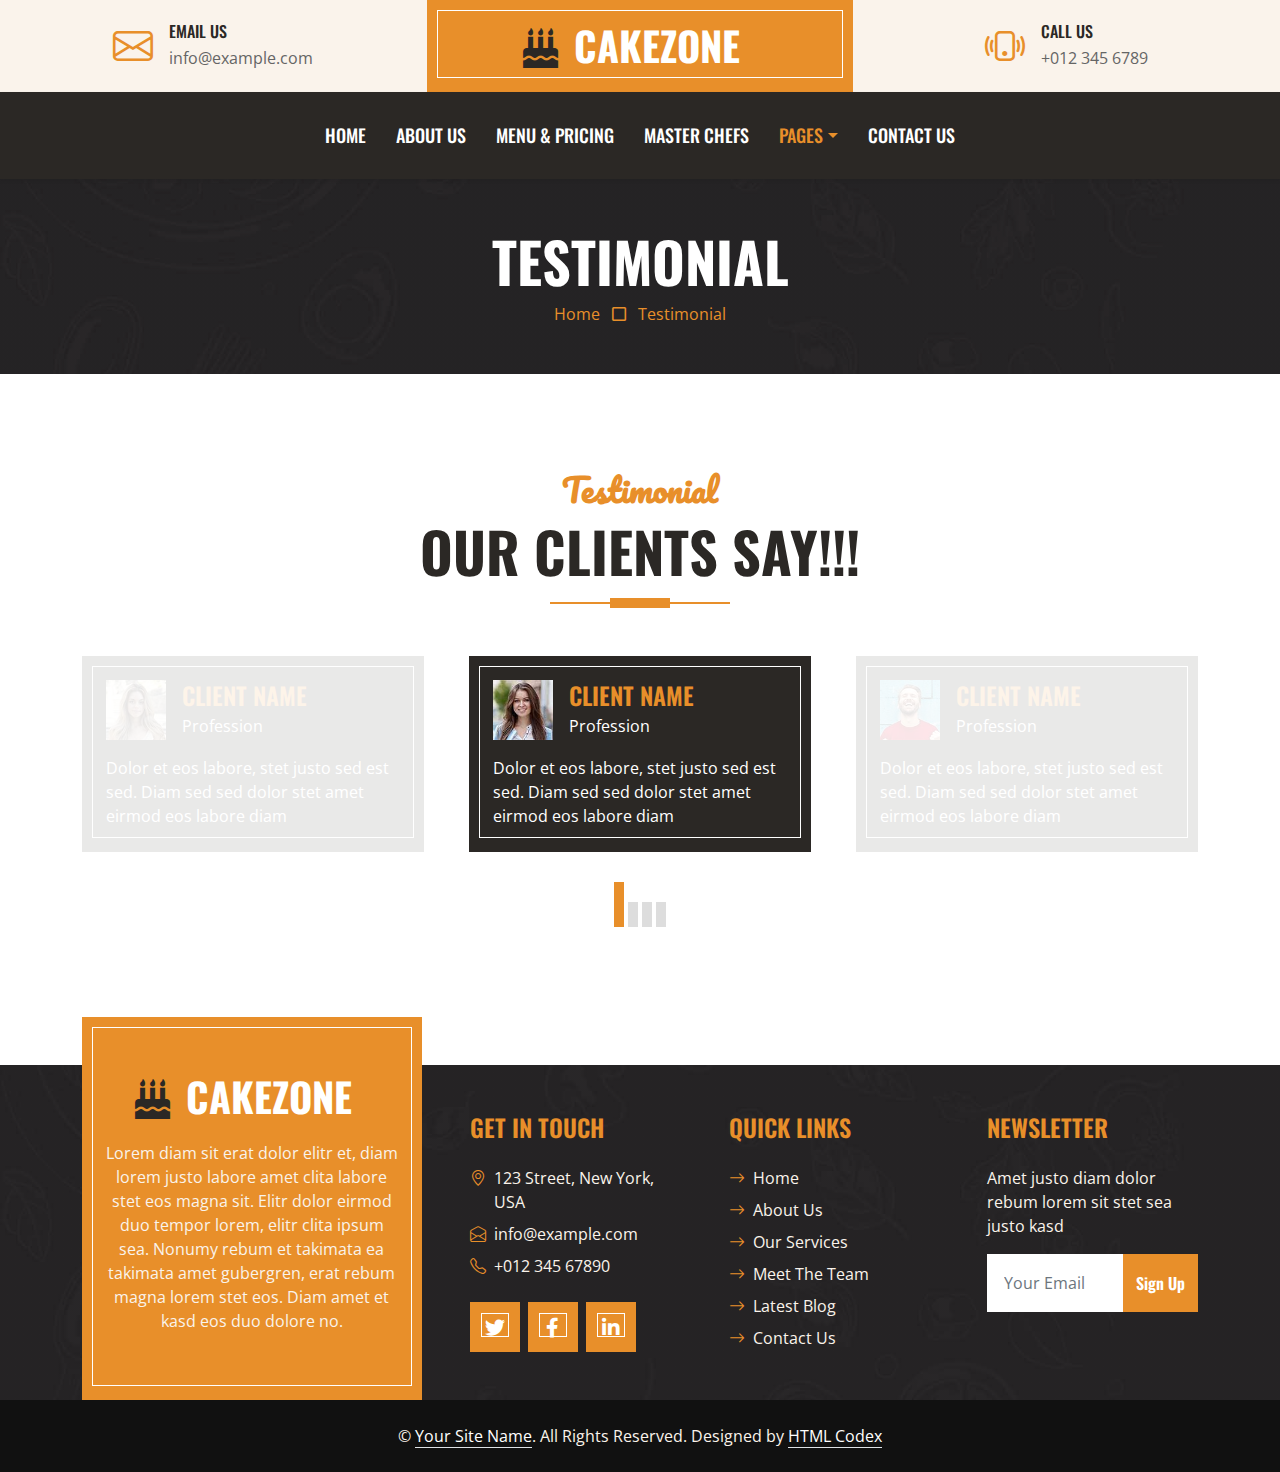
<file: testimonial.html>
<!DOCTYPE html>
<html lang="en">

<head>
    <meta charset="utf-8">
    <title>CakeZone - Cake Shop Website Template</title>
    <meta content="width=device-width, initial-scale=1.0" name="viewport">
    <meta content="Free HTML Templates" name="keywords">
    <meta content="Free HTML Templates" name="description">

    <!-- Favicon -->
    <link href="img/favicon.ico" rel="icon">

    <!-- Google Web Fonts -->
    <link rel="preconnect" href="https://fonts.googleapis.com">
    <link rel="preconnect" href="https://fonts.gstatic.com" crossorigin>
    <link href="https://fonts.googleapis.com/css2?family=Open+Sans:wght@400;600&family=Oswald:wght@500;600;700&family=Pacifico&display=swap" rel="stylesheet"> 

    <!-- Icon Font Stylesheet -->
    <link href="https://cdnjs.cloudflare.com/ajax/libs/font-awesome/5.10.0/css/all.min.css" rel="stylesheet">
    <link href="https://cdn.jsdelivr.net/npm/bootstrap-icons@1.4.1/font/bootstrap-icons.css" rel="stylesheet">

    <!-- Libraries Stylesheet -->
    <link href="lib/owlcarousel/assets/owl.carousel.min.css" rel="stylesheet">

    <!-- Customized Bootstrap Stylesheet -->
    <link href="css/bootstrap.min.css" rel="stylesheet">

    <!-- Template Stylesheet -->
    <link href="css/style.css" rel="stylesheet">
</head>

<body>
    <!-- Topbar Start -->
    <div class="container-fluid px-0 d-none d-lg-block">
        <div class="row gx-0">
            <div class="col-lg-4 text-center bg-secondary py-3">
                <div class="d-inline-flex align-items-center justify-content-center">
                    <i class="bi bi-envelope fs-1 text-primary me-3"></i>
                    <div class="text-start">
                        <h6 class="text-uppercase mb-1">Email Us</h6>
                        <span>info@example.com</span>
                    </div>
                </div>
            </div>
            <div class="col-lg-4 text-center bg-primary border-inner py-3">
                <div class="d-inline-flex align-items-center justify-content-center">
                    <a href="index.html" class="navbar-brand">
                        <h1 class="m-0 text-uppercase text-white"><i class="fa fa-birthday-cake fs-1 text-dark me-3"></i>CakeZone</h1>
                    </a>
                </div>
            </div>
            <div class="col-lg-4 text-center bg-secondary py-3">
                <div class="d-inline-flex align-items-center justify-content-center">
                    <i class="bi bi-phone-vibrate fs-1 text-primary me-3"></i>
                    <div class="text-start">
                        <h6 class="text-uppercase mb-1">Call Us</h6>
                        <span>+012 345 6789</span>
                    </div>
                </div>
            </div>
        </div>
    </div>
    <!-- Topbar End -->


    <!-- Navbar Start -->
    <nav class="navbar navbar-expand-lg bg-dark navbar-dark shadow-sm py-3 py-lg-0 px-3 px-lg-0">
        <a href="index.html" class="navbar-brand d-block d-lg-none">
            <h1 class="m-0 text-uppercase text-white"><i class="fa fa-birthday-cake fs-1 text-primary me-3"></i>CakeZone</h1>
        </a>
        <button class="navbar-toggler" type="button" data-bs-toggle="collapse" data-bs-target="#navbarCollapse">
            <span class="navbar-toggler-icon"></span>
        </button>
        <div class="collapse navbar-collapse" id="navbarCollapse">
            <div class="navbar-nav ms-auto mx-lg-auto py-0">
                <a href="index.html" class="nav-item nav-link">Home</a>
                <a href="about.html" class="nav-item nav-link">About Us</a>
                <a href="menu.html" class="nav-item nav-link">Menu & Pricing</a>
                <a href="team.html" class="nav-item nav-link">Master Chefs</a>
                <div class="nav-item dropdown">
                    <a href="#" class="nav-link dropdown-toggle active" data-bs-toggle="dropdown">Pages</a>
                    <div class="dropdown-menu m-0">
                        <a href="service.html" class="dropdown-item">Our Service</a>
                        <a href="testimonial.html" class="dropdown-item active">Testimonial</a>
                    </div>
                </div>
                <a href="contact.html" class="nav-item nav-link">Contact Us</a>
            </div>
        </div>
    </nav>
    <!-- Navbar End -->


    <!-- Page Header Start -->
    <div class="container-fluid bg-dark bg-img p-5 mb-5">
        <div class="row">
            <div class="col-12 text-center">
                <h1 class="display-4 text-uppercase text-white">Testimonial</h1>
                <a href="">Home</a>
                <i class="far fa-square text-primary px-2"></i>
                <a href="">Testimonial</a>
            </div>
        </div>
    </div>
    <!-- Page Header End -->


    <!-- Testimonial Start -->
    <div class="container-fluid py-5">
        <div class="container">
            <div class="section-title position-relative text-center mx-auto mb-5 pb-3" style="max-width: 600px;">
                <h2 class="text-primary font-secondary">Testimonial</h2>
                <h1 class="display-4 text-uppercase">Our Clients Say!!!</h1>
            </div>
            <div class="owl-carousel testimonial-carousel">
                <div class="testimonial-item bg-dark text-white border-inner p-4">
                    <div class="d-flex align-items-center mb-3">
                        <img class="img-fluid flex-shrink-0" src="img/testimonial-1.jpg" style="width: 60px; height: 60px;">
                        <div class="ps-3">
                            <h4 class="text-primary text-uppercase mb-1">Client Name</h4>
                            <span>Profession</span>
                        </div>
                    </div>
                    <p class="mb-0">Dolor et eos labore, stet justo sed est sed. Diam sed sed dolor stet amet eirmod eos labore diam
                    </p>
                </div>
                <div class="testimonial-item bg-dark text-white border-inner p-4">
                    <div class="d-flex align-items-center mb-3">
                        <img class="img-fluid flex-shrink-0" src="img/testimonial-2.jpg" style="width: 60px; height: 60px;">
                        <div class="ps-3">
                            <h4 class="text-primary text-uppercase mb-1">Client Name</h4>
                            <span>Profession</span>
                        </div>
                    </div>
                    <p class="mb-0">Dolor et eos labore, stet justo sed est sed. Diam sed sed dolor stet amet eirmod eos labore diam
                    </p>
                </div>
                <div class="testimonial-item bg-dark text-white border-inner p-4">
                    <div class="d-flex align-items-center mb-3">
                        <img class="img-fluid flex-shrink-0" src="img/testimonial-3.jpg" style="width: 60px; height: 60px;">
                        <div class="ps-3">
                            <h4 class="text-primary text-uppercase mb-1">Client Name</h4>
                            <span>Profession</span>
                        </div>
                    </div>
                    <p class="mb-0">Dolor et eos labore, stet justo sed est sed. Diam sed sed dolor stet amet eirmod eos labore diam
                    </p>
                </div>
                <div class="testimonial-item bg-dark text-white border-inner p-4">
                    <div class="d-flex align-items-center mb-3">
                        <img class="img-fluid flex-shrink-0" src="img/testimonial-4.jpg" style="width: 60px; height: 60px;">
                        <div class="ps-3">
                            <h4 class="text-primary text-uppercase mb-1">Client Name</h4>
                            <span>Profession</span>
                        </div>
                    </div>
                    <p class="mb-0">Dolor et eos labore, stet justo sed est sed. Diam sed sed dolor stet amet eirmod eos labore diam
                    </p>
                </div>
            </div>
        </div>
    </div>
    <!-- Testimonial End -->


    <!-- Footer Start -->
    <div class="container-fluid bg-dark bg-img text-secondary" style="margin-top: 90px">
        <div class="container">
            <div class="row gx-5">
                <div class="col-lg-4 col-md-6 mt-lg-n5">
                    <div class="d-flex flex-column align-items-center justify-content-center text-center h-100 bg-primary border-inner p-4">
                        <a href="index.html" class="navbar-brand">
                            <h1 class="m-0 text-uppercase text-white"><i class="fa fa-birthday-cake fs-1 text-dark me-3"></i>CakeZone</h1>
                        </a>
                        <p class="mt-3">Lorem diam sit erat dolor elitr et, diam lorem justo labore amet clita labore stet eos magna sit. Elitr dolor eirmod duo tempor lorem, elitr clita ipsum sea. Nonumy rebum et takimata ea takimata amet gubergren, erat rebum magna lorem stet eos. Diam amet et kasd eos duo dolore no.</p>
                    </div>
                </div>
                <div class="col-lg-8 col-md-6">
                    <div class="row gx-5">
                        <div class="col-lg-4 col-md-12 pt-5 mb-5">
                            <h4 class="text-primary text-uppercase mb-4">Get In Touch</h4>
                            <div class="d-flex mb-2">
                                <i class="bi bi-geo-alt text-primary me-2"></i>
                                <p class="mb-0">123 Street, New York, USA</p>
                            </div>
                            <div class="d-flex mb-2">
                                <i class="bi bi-envelope-open text-primary me-2"></i>
                                <p class="mb-0">info@example.com</p>
                            </div>
                            <div class="d-flex mb-2">
                                <i class="bi bi-telephone text-primary me-2"></i>
                                <p class="mb-0">+012 345 67890</p>
                            </div>
                            <div class="d-flex mt-4">
                                <a class="btn btn-lg btn-primary btn-lg-square border-inner rounded-0 me-2" href="#"><i class="fab fa-twitter fw-normal"></i></a>
                                <a class="btn btn-lg btn-primary btn-lg-square border-inner rounded-0 me-2" href="#"><i class="fab fa-facebook-f fw-normal"></i></a>
                                <a class="btn btn-lg btn-primary btn-lg-square border-inner rounded-0 me-2" href="#"><i class="fab fa-linkedin-in fw-normal"></i></a>
                            </div>
                        </div>
                        <div class="col-lg-4 col-md-12 pt-0 pt-lg-5 mb-5">
                            <h4 class="text-primary text-uppercase mb-4">Quick Links</h4>
                            <div class="d-flex flex-column justify-content-start">
                                <a class="text-secondary mb-2" href="#"><i class="bi bi-arrow-right text-primary me-2"></i>Home</a>
                                <a class="text-secondary mb-2" href="#"><i class="bi bi-arrow-right text-primary me-2"></i>About Us</a>
                                <a class="text-secondary mb-2" href="#"><i class="bi bi-arrow-right text-primary me-2"></i>Our Services</a>
                                <a class="text-secondary mb-2" href="#"><i class="bi bi-arrow-right text-primary me-2"></i>Meet The Team</a>
                                <a class="text-secondary mb-2" href="#"><i class="bi bi-arrow-right text-primary me-2"></i>Latest Blog</a>
                                <a class="text-secondary" href="#"><i class="bi bi-arrow-right text-primary me-2"></i>Contact Us</a>
                            </div>
                        </div>
                        <div class="col-lg-4 col-md-12 pt-0 pt-lg-5 mb-5">
                            <h4 class="text-primary text-uppercase mb-4">Newsletter</h4>
                            <p>Amet justo diam dolor rebum lorem sit stet sea justo kasd</p>
                            <form action="">
                                <div class="input-group">
                                    <input type="text" class="form-control border-white p-3" placeholder="Your Email">
                                    <button class="btn btn-primary">Sign Up</button>
                                </div>
                            </form>
                        </div>
                    </div>
                </div>
            </div>
        </div>
    </div>
    <div class="container-fluid text-secondary py-4" style="background: #111111;">
        <div class="container text-center">
            <p class="mb-0">&copy; <a class="text-white border-bottom" href="#">Your Site Name</a>. All Rights Reserved. Designed by <a class="text-white border-bottom" href="https://htmlcodex.com">HTML Codex</a></p>
        </div>
    </div>
    <!-- Footer End -->


    <!-- Back to Top -->
    <a href="#" class="btn btn-primary border-inner py-3 fs-4 back-to-top"><i class="bi bi-arrow-up"></i></a>


    <!-- JavaScript Libraries -->
    <script src="https://code.jquery.com/jquery-3.4.1.min.js"></script>
    <script src="https://cdn.jsdelivr.net/npm/bootstrap@5.0.0/dist/js/bootstrap.bundle.min.js"></script>
    <script src="lib/easing/easing.min.js"></script>
    <script src="lib/waypoints/waypoints.min.js"></script>
    <script src="lib/counterup/counterup.min.js"></script>
    <script src="lib/owlcarousel/owl.carousel.min.js"></script>

    <!-- Template Javascript -->
    <script src="js/main.js"></script>
</body>

</html>
</file>
<file: css/style.css>
/********** Template CSS **********/
:root {
    --primary: #E88F2A;
    --secondary: #FAF3EB;
    --light: #FFFFFF;
    --dark: #2B2825;
}

.font-secondary {
    font-family: 'Pacifico', cursive;
}

h1,
h2,
.font-weight-bold {
    font-weight: 700 !important;
}

h3,
h4,
.font-weight-semi-bold {
    font-weight: 600 !important;
}

h5,
h6,
.font-weight-medium {
    font-weight: 500 !important;
}

.btn {
    font-family: 'Oswald', sans-serif;
    font-weight: 600;
    transition: .5s;
}

.btn-primary {
    color: #FFFFFF;
}

.border-inner {
    position: relative;
}

.border-inner * {
    position: relative;
    z-index: 1;
}

.border-inner::before {
    position: absolute;
    content: "";
    top: 10px;
    right: 10px;
    bottom: 14px;
    left: 10px;
    background: none;
    border: 1px solid var(--light);
    z-index: 0;
}

.btn-square {
    width: 40px;
    height: 40px;
}

.btn-sm-square {
    width: 30px;
    height: 30px;
}

.btn-lg-square {
    width: 50px;
    height: 50px;
}

.btn-square,
.btn-sm-square,
.btn-lg-square {
    padding-left: 0;
    padding-right: 0;
    text-align: center;
}

.back-to-top {
    position: fixed;
    display: none;
    right: 30px;
    bottom: 0;
    border-radius: 0;
    z-index: 99;
}

.navbar-dark .navbar-nav .nav-link {
    font-family: 'Oswald', sans-serif;
    padding: 30px 15px;
    font-size: 18px;
    font-weight: 500;
    text-transform: uppercase;
    color: var(--light);
    outline: none;
    transition: .5s;
}

.sticky-top.navbar-dark .navbar-nav .nav-link {
    padding: 20px 15px;
}

.navbar-dark .navbar-nav .nav-link:hover,
.navbar-dark .navbar-nav .nav-link.active {
    color: var(--primary);
}

@media (max-width: 991.98px) {
    .navbar-dark .navbar-nav .nav-link  {
        padding: 10px 0;
    }
}

.hero-header {
    background: url(../img/hero.jpg) top right no-repeat;
    background-size: cover;
    
}

.btn-play {
    position: relative;
    display: block;
    box-sizing: content-box;
    width: 16px;
    height: 26px;
    border-radius: 100%;
    border: none;
    outline: none !important;
    padding: 18px 20px 20px 28px;
    background: #FFFFFF;
}

.btn-play:before {
    content: "";
    position: absolute;
    z-index: 0;
    left: 50%;
    top: 50%;
    transform: translateX(-50%) translateY(-50%);
    display: block;
    width: 60px;
    height: 60px;
    background: #FFFFFF;
    border-radius: 100%;
    animation: pulse-border 1500ms ease-out infinite;
}

.btn-play:after {
    content: "";
    position: absolute;
    z-index: 1;
    left: 50%;
    top: 50%;
    transform: translateX(-50%) translateY(-50%);
    display: block;
    width: 60px;
    height: 60px;
    background: #FFFFFF;
    border-radius: 100%;
    transition: all 200ms;
}

.btn-play span {
    display: block;
    position: relative;
    z-index: 3;
    width: 0;
    height: 0;
    left: -1px;
    border-left: 16px solid var(--primary);
    border-top: 11px solid transparent;
    border-bottom: 11px solid transparent;
}

@keyframes pulse-border {
    0% {
        transform: translateX(-50%) translateY(-50%) translateZ(0) scale(1);
        opacity: 1;
    }

    100% {
        transform: translateX(-50%) translateY(-50%) translateZ(0) scale(2);
        opacity: 0;
    }
}

#videoModal .modal-dialog {
    position: relative;
    max-width: 800px;
    margin: 60px auto 0 auto;
}

#videoModal .modal-body {
    position: relative;
    padding: 0px;
}

#videoModal .close {
    position: absolute;
    width: 30px;
    height: 30px;
    right: 0px;
    top: -30px;
    z-index: 999;
    font-size: 30px;
    font-weight: normal;
    color: #FFFFFF;
    background: #000000;
    opacity: 1;
}

.section-title::before {
    position: absolute;
    content: "";
    width: 60px;
    height: 10px;
    left: 50%;
    bottom: 0;
    margin-left: -30px;
    background: var(--primary);
}

.section-title::after {
    position: absolute;
    content: "";
    width: 180px;
    height: 2px;
    left: 50%;
    bottom: 4px;
    margin-left: -90px;
    background: var(--primary);
}

.service::after,
.contact::after {
    position: absolute;
    content: "";
    width: 100%;
    height: calc(100% - 45px);
    top: 135px;
    left: 0;
    background: linear-gradient(rgba(43, 40, 37, .9), rgba(43, 40, 37, .9)), url(../img/service.jpg) center center no-repeat;
    background-size: cover;
    z-index: -1;
}

.contact::after {
    background: linear-gradient(rgba(43, 40, 37, .5), rgba(43, 40, 37, .5)), url(../img/bg.jpg) center center no-repeat;
    background-size: cover;
}

.bg-offer {
    background: linear-gradient(rgba(43, 40, 37, .9), rgba(43, 40, 37, .9)), url(../img/offer.jpg) center center no-repeat;
    background-size: cover;
}

.team-item img {
    transition: .5s;
}

.team-item:hover img {
    transform: scale(1.1);
    filter: blur(5px)
}

.team-item .team-overlay {
    transition: .5s;
    opacity: 0;
}

.team-item:hover .team-overlay {
    opacity: 1;
}

.testimonial-carousel .owl-dots {
    height: 45px;
    margin-top: 30px;
    display: flex;
    align-items: flex-end;
    justify-content: center;
}

.testimonial-carousel .owl-dot {
    position: relative;
    display: inline-block;
    margin: 0 2px;
    width: 10px;
    height: 25px;
    background: #DDDDDD;
    transition: .5s;
}

.testimonial-carousel .owl-dot.active {
    height: 45px;
    background: var(--primary);
}

.testimonial-carousel .owl-item .testimonial-item {
    opacity: .1;
    transition: .5s;
}

.testimonial-carousel .owl-item.center .testimonial-item {
    opacity: 1;
}

.bg-img {
    background: linear-gradient(rgba(43, 40, 37, .5), rgba(43, 40, 37, .5)), url(../img/bg.jpg) center center no-repeat;
    background-size: cover;
}
</file>
